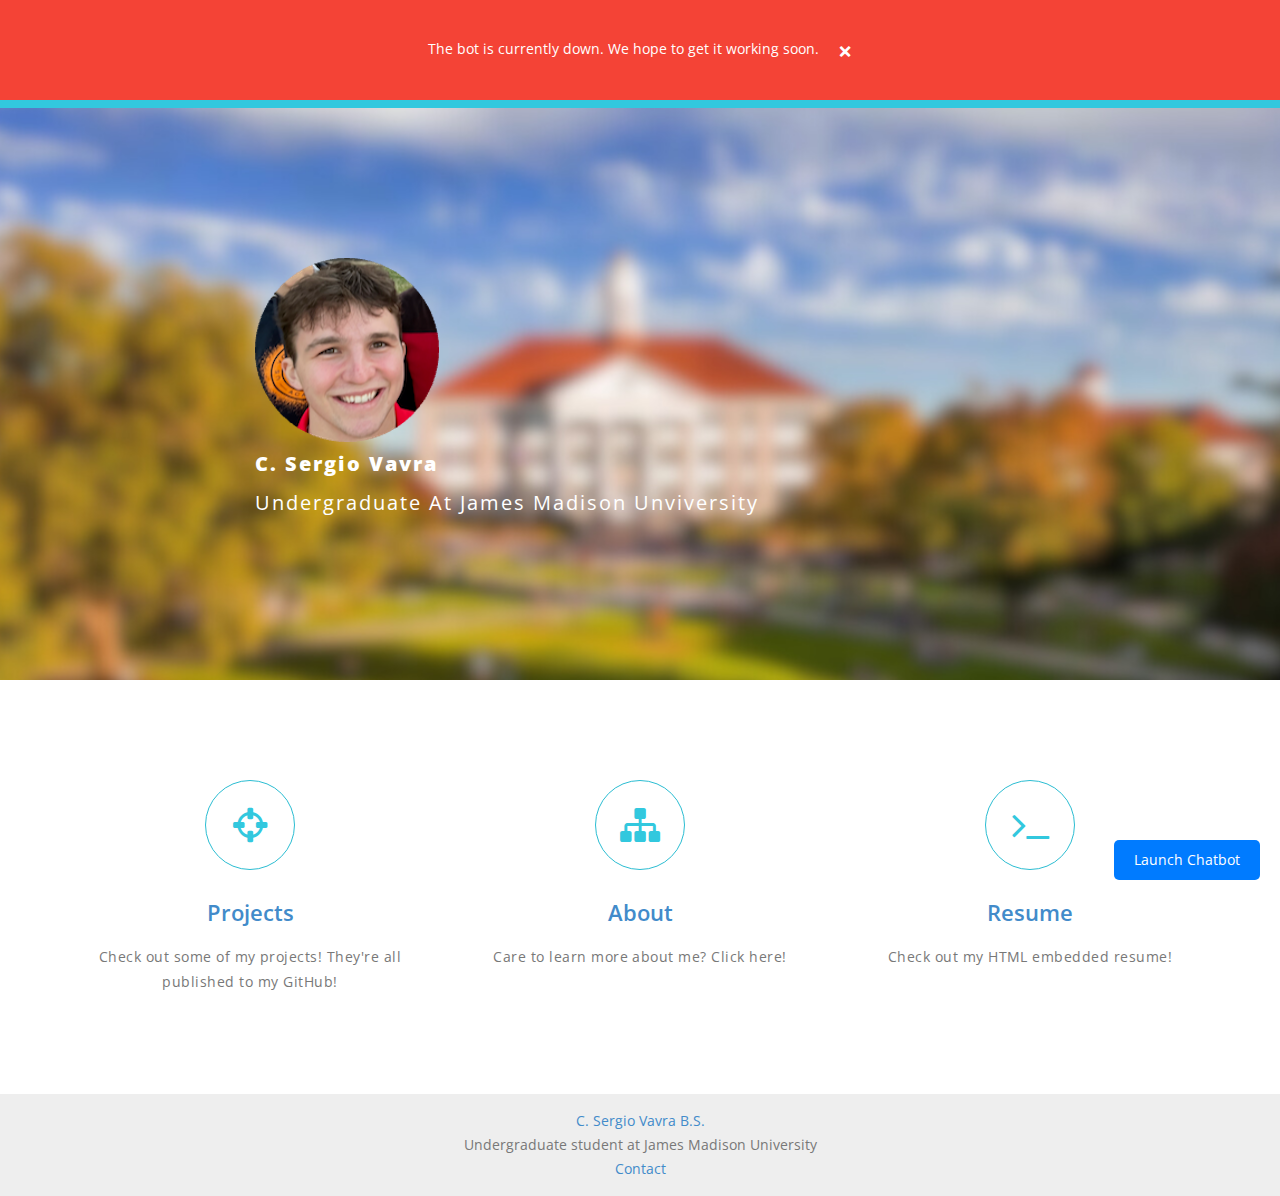
<file: website/index.html>
<!DOCTYPE html>
<html lang="en">

<head>
	<meta charset="utf-8">
	<title>Sergio Vavra Personal Website</title>
	<!-- Description, Keywords and Author -->
	<meta name="description" content="Your description">
	<meta name="keywords" content="Your,Keywords">
	<meta name="author" content="ResponsiveWebInc">

	<meta name="viewport" content="width=device-width, initial-scale=1.0">

	<!-- Styles -->
	<!-- Bootstrap CSS -->
	<link href="css/bootstrap.min.css" rel="stylesheet">
	<!-- Font awesome CSS -->
	<link href="css/font-awesome.min.css" rel="stylesheet">
	<!-- Custom CSS -->
	<link href="css/style.css" rel="stylesheet">

	<!-- Favicon -->
	<link rel="shortcut icon" href="#">
</head>

<body>

	<!-- wrapper -->
	<div class="wrapper">
		<!-- banner -->
		<div class="banner">
			<div class="container">
				<!-- banner content -->
				<div class="banner-content">
					<!-- logo image -->
					<a href="#"><img class="img-responsive" src="img/headshot-modified.png" alt="new"></a>
					<!-- short paragraph -->
					<p class="banner-name">C. Sergio Vavra<br></p>
					<p>Undergraduate at James Madison Unviversity</p>
					<!-- button link -->
				</div>
			</div>
		</div>

		<!-- feature block -->
		<div class="feature">
			<div class="container">
				<div class="row">
					<div class="col-md-4 col-sm-4">
						<!-- feature item -->
						<div class="feature-item">
							<!-- icon -->
							<i class="fa fa-crosshairs"></i>
							<!-- heading -->
							<h4><a href="projects.html" target="_self">Projects</a></h4>
							<!-- paragraph -->
							<p>Check out some of my projects! They're all published to my GitHub!</p>
						</div>
					</div>
					<div class="col-md-4 col-sm-4">
						<!-- feature item -->
						<div class="feature-item">
							<!-- icon -->
							<i class="fa fa-sitemap"></i>
							<!-- heading -->
							<h4><a href="about.html" target="_self">About</a></h4>
							<!-- paragraph -->
							<p>Care to learn more about me? Click here!</p>
						</div>
					</div>
					<div class="col-md-4 col-sm-4">
						<!-- feature item -->
						<div class="feature-item">
							<!-- icon -->
							<i class="fa fa-terminal"></i>
							<!-- heading -->
							<h4><a href="resume.html" target="_blank">Resume</a></h4>
							<!-- paragraph -->
							<p>Check out my HTML embedded resume!</p>
						</div>
					</div>
				</div>
			</div>
		</div>
		<div id="chatbot-widget">
			<button id="launchButton" onclick="openChatBot()">Launch Chatbot</button>
			<div id="buttonContainer"></div>
		</div>
		<footer>
			<div class="wp-block-group is-layout-constrained wp-block-group-is-layout-constrained">
				<div class="wp-block-group alignfull is-layout-constrained wp-block-group-is-layout-constrained">
					<div
						class="wp-block-group alignwide is-content-justification-space-between is-layout-flex wp-container-core-group-is-layout-7 wp-block-group-is-layout-flex">
						<p class="wp-block-site-title"><a href="index.html" target="_self" rel="home">C.
								Sergio Vavra B.S.</a></p>


						<p class="has-text-align-right">Undergraduate student at James Madison University</p>
						<p><a href="contact.html">Contact</a></p>
					</div>
				</div>
			</div>
		</footer>

	</div>
	<script>
		// Function to close the banner
		function closeBanner() {
			var banner = document.getElementById("notification-banner");
			if (banner) {
				banner.style.display = "none";
			}
		}

		// Function to create the banner
		function createBanner() {
			var banner = document.createElement("div");
			banner.id = "notification-banner";
			banner.className = "notification-banner";
			banner.innerHTML = `
			<p>The bot is currently down. We hope to get it working soon. <span class="close-btn" onclick="closeBanner()">&times;</span></p>
		  `;
			document.body.prepend(banner);
		}

		// Add the banner on page load
		window.onload = createBanner;
	</script>

	<script>
		function openChatBot() {
			const launchButton = document.getElementById('launchButton');
			launchButton.disabled = true;

			var banner = document.createElement("div");
			banner.id = "notification-banner";
			banner.className = "notification-banner";
			banner.innerHTML = `
			<p>Launching server... Please wait a second for the server to start up. <span class="close-btn" onclick="closeBanner()">&times;</span></p>
		  `;
			document.body.prepend(banner);
			fetch('https://8inir8429h.execute-api.us-west-2.amazonaws.com/testing/start-bot', {
				method: 'POST'
			})
				.then(response => {
					if (!response.ok) {
						throw new Error(`HTTP error! status: ${response.status}`);
					}
					return response.json();
				})
				.then(data => {
					console.log('API Response:', data);  // Log the entire response
					setTimeout(() => {
						createOpenChatBotButton();
					}, 60000);
					launchButton.style.display = "none";
				})
				.catch(error => console.error('Error:', error));

			function createOpenChatBotButton() {
				const buttonContainer = document.getElementById('buttonContainer');

				// Create a new button
				const openButton = document.createElement('button');
				openButton.textContent = 'Open Chatbot';
				openButton.onclick = openChatBotNewFunctionality;

				// Append the new button to the container
				buttonContainer.appendChild(openButton);
			}

			function openChatBotNewFunctionality() {
				fetch('https://8inir8429h.execute-api.us-west-2.amazonaws.com/testing/open-bot', {
					method: 'POST'
				})
					.then(response => response.json())
					.then(data => {
						console.log('API Response:', data);  // Log the entire response

						// Parse the body content
						const parsedBody = JSON.parse(data.body);

						// Use the botUrl and taskArn from the parsed body
						console.log('Parsed botUrl:', parsedBody.botUrl);
						console.log('Parsed taskArn:', parsedBody.taskArn);

						// Open the chatbot in a new tab after launch
						window.open(parsedBody.botUrl, '_blank');
					})
					.catch(error => console.error('Error:', error));
			}



			// 	const taskArn = localStorage.getItem('taskArn');
			// 	if (taskArn) {
			// 		fetch('https://8inir8429h.execute-api.us-west-2.amazonaws.com/testing/stop-bot', {
			// 			method: 'POST',
			// 			headers: {
			// 				'Content-Type': 'application/json'
			// 			},
			// 			body: JSON.stringify({ taskArn: taskArn })
			// 		})
			// 			.then(response => response.json())
			// 			.then(data => {
			// 				console.log('Bot stopped:', data);
			// 			})
			// 			.catch(error => console.error('Error:', error));
			// 	} else {
			// 		console.error('No taskArn found in local storage.');
			// 	}
		}
	</script>
</body>


</html>
</file>
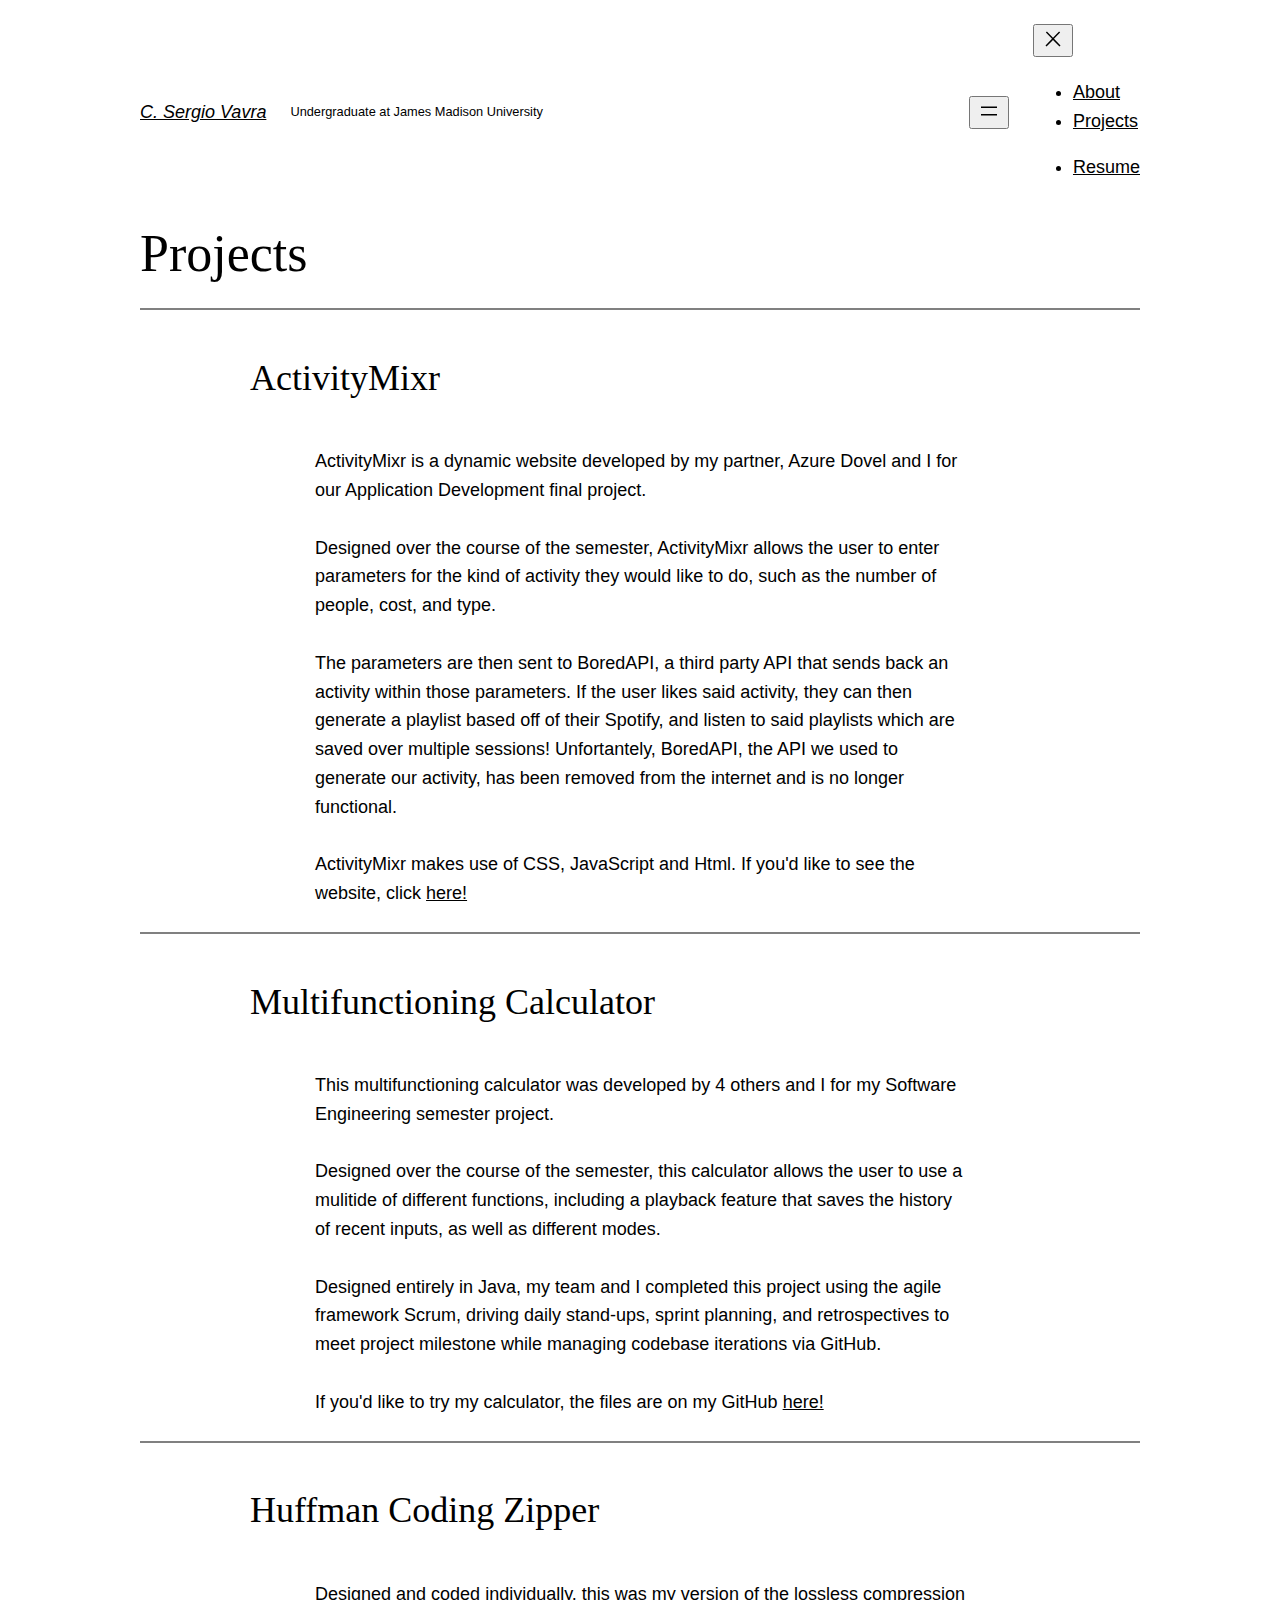
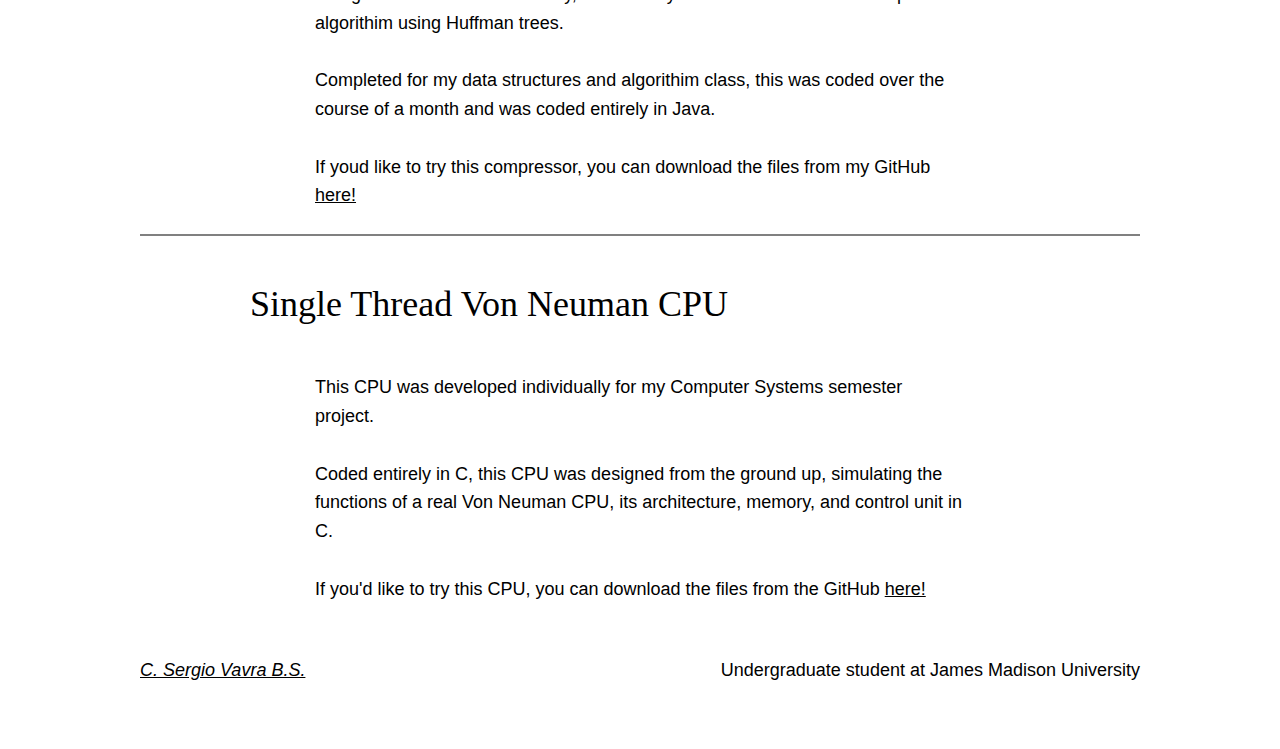
<file: projects.html>
<!DOCTYPE html>
<html lang="en-US">

<head>
    <meta charset="UTF-8" />
    <meta name="viewport" content="width=device-width, initial-scale=1" />
    <meta name='robots' content='max-image-preview:large' />
    <title>Projects &#8211; C. Sergio Vavra B.S.</title>
    <link rel="alternate" type="application/rss+xml" title="Isaac Wang, Ph.D. &raquo; Feed"
        href="https://www.isaacdwang.com/feed/" />
    <link rel="alternate" type="application/rss+xml" title="Isaac Wang, Ph.D. &raquo; Comments Feed"
        href="https://www.isaacdwang.com/comments/feed/" />
    <script>
        window._wpemojiSettings = { "baseUrl": "https:\/\/s.w.org\/images\/core\/emoji\/15.0.3\/72x72\/", "ext": ".png", "svgUrl": "https:\/\/s.w.org\/images\/core\/emoji\/15.0.3\/svg\/", "svgExt": ".svg", "source": { "concatemoji": "https:\/\/www.isaacdwang.com\/wp-includes\/js\/wp-emoji-release.min.js?ver=6.5.5" } };
        /*! This file is auto-generated */
        !function (i, n) { var o, s, e; function c(e) { try { var t = { supportTests: e, timestamp: (new Date).valueOf() }; sessionStorage.setItem(o, JSON.stringify(t)) } catch (e) { } } function p(e, t, n) { e.clearRect(0, 0, e.canvas.width, e.canvas.height), e.fillText(t, 0, 0); var t = new Uint32Array(e.getImageData(0, 0, e.canvas.width, e.canvas.height).data), r = (e.clearRect(0, 0, e.canvas.width, e.canvas.height), e.fillText(n, 0, 0), new Uint32Array(e.getImageData(0, 0, e.canvas.width, e.canvas.height).data)); return t.every(function (e, t) { return e === r[t] }) } function u(e, t, n) { switch (t) { case "flag": return n(e, "\ud83c\udff3\ufe0f\u200d\u26a7\ufe0f", "\ud83c\udff3\ufe0f\u200b\u26a7\ufe0f") ? !1 : !n(e, "\ud83c\uddfa\ud83c\uddf3", "\ud83c\uddfa\u200b\ud83c\uddf3") && !n(e, "\ud83c\udff4\udb40\udc67\udb40\udc62\udb40\udc65\udb40\udc6e\udb40\udc67\udb40\udc7f", "\ud83c\udff4\u200b\udb40\udc67\u200b\udb40\udc62\u200b\udb40\udc65\u200b\udb40\udc6e\u200b\udb40\udc67\u200b\udb40\udc7f"); case "emoji": return !n(e, "\ud83d\udc26\u200d\u2b1b", "\ud83d\udc26\u200b\u2b1b") }return !1 } function f(e, t, n) { var r = "undefined" != typeof WorkerGlobalScope && self instanceof WorkerGlobalScope ? new OffscreenCanvas(300, 150) : i.createElement("canvas"), a = r.getContext("2d", { willReadFrequently: !0 }), o = (a.textBaseline = "top", a.font = "600 32px Arial", {}); return e.forEach(function (e) { o[e] = t(a, e, n) }), o } function t(e) { var t = i.createElement("script"); t.src = e, t.defer = !0, i.head.appendChild(t) } "undefined" != typeof Promise && (o = "wpEmojiSettingsSupports", s = ["flag", "emoji"], n.supports = { everything: !0, everythingExceptFlag: !0 }, e = new Promise(function (e) { i.addEventListener("DOMContentLoaded", e, { once: !0 }) }), new Promise(function (t) { var n = function () { try { var e = JSON.parse(sessionStorage.getItem(o)); if ("object" == typeof e && "number" == typeof e.timestamp && (new Date).valueOf() < e.timestamp + 604800 && "object" == typeof e.supportTests) return e.supportTests } catch (e) { } return null }(); if (!n) { if ("undefined" != typeof Worker && "undefined" != typeof OffscreenCanvas && "undefined" != typeof URL && URL.createObjectURL && "undefined" != typeof Blob) try { var e = "postMessage(" + f.toString() + "(" + [JSON.stringify(s), u.toString(), p.toString()].join(",") + "));", r = new Blob([e], { type: "text/javascript" }), a = new Worker(URL.createObjectURL(r), { name: "wpTestEmojiSupports" }); return void (a.onmessage = function (e) { c(n = e.data), a.terminate(), t(n) }) } catch (e) { } c(n = f(s, u, p)) } t(n) }).then(function (e) { for (var t in e) n.supports[t] = e[t], n.supports.everything = n.supports.everything && n.supports[t], "flag" !== t && (n.supports.everythingExceptFlag = n.supports.everythingExceptFlag && n.supports[t]); n.supports.everythingExceptFlag = n.supports.everythingExceptFlag && !n.supports.flag, n.DOMReady = !1, n.readyCallback = function () { n.DOMReady = !0 } }).then(function () { return e }).then(function () { var e; n.supports.everything || (n.readyCallback(), (e = n.source || {}).concatemoji ? t(e.concatemoji) : e.wpemoji && e.twemoji && (t(e.twemoji), t(e.wpemoji))) })) }((window, document), window._wpemojiSettings);
    </script>
    <style id='wp-block-site-logo-inline-css'>
        .title {
            padding-left: 250px;
        }

        .wp-block-site-logo {
            box-sizing: border-box;
            line-height: 0
        }

        .wp-block-site-logo a {
            display: inline-block;
            line-height: 0
        }

        .wp-block-site-logo.is-default-size img {
            height: auto;
            width: 120px
        }

        .wp-block-site-logo img {
            height: auto;
            max-width: 100%
        }

        .wp-block-site-logo a,
        .wp-block-site-logo img {
            border-radius: inherit
        }

        .wp-block-site-logo.aligncenter {
            margin-left: auto;
            margin-right: auto;
            text-align: center
        }

        .wp-block-site-logo.is-style-rounded {
            border-radius: 9999px
        }
    </style>
    <style id='wp-block-site-title-inline-css'>
        .wp-block-site-title a {
            color: inherit
        }
    </style>
    <style id='wp-block-paragraph-inline-css'>
        .is-small-text {
            font-size: .875em
        }

        .is-regular-text {
            font-size: 1em
        }

        .is-large-text {
            font-size: 2.25em
        }

        .is-larger-text {
            font-size: 3em
        }

        .has-drop-cap:not(:focus):first-letter {
            float: left;
            font-size: 8.4em;
            font-style: normal;
            font-weight: 100;
            line-height: .68;
            margin: .05em .1em 0 0;
            text-transform: uppercase
        }

        body.rtl .has-drop-cap:not(:focus):first-letter {
            float: none;
            margin-left: .1em
        }

        p.has-drop-cap.has-background {
            overflow: hidden
        }

        p.has-background {
            padding: 1.25em 2.375em
        }

        :where(p.has-text-color:not(.has-link-color)) a {
            color: inherit
        }

        p.has-text-align-left[style*="writing-mode:vertical-lr"],
        p.has-text-align-right[style*="writing-mode:vertical-rl"] {
            rotate: 180deg
        }
    </style>
    <style id='wp-block-group-inline-css'>
        .wp-block-group {
            box-sizing: border-box
        }
    </style>
    <style id='wp-block-group-theme-inline-css'>
        :where(.wp-block-group.has-background) {
            padding: 1.25em 2.375em
        }
    </style>
    <style id='wp-block-navigation-link-inline-css'>
        .wp-block-navigation .wp-block-navigation-item__label {
            overflow-wrap: break-word
        }

        .wp-block-navigation .wp-block-navigation-item__description {
            display: none
        }

        .link-ui-tools {
            border-top: 1px solid #f0f0f0;
            padding: 8px
        }

        .link-ui-block-inserter {
            padding-top: 8px
        }

        .link-ui-block-inserter__back {
            margin-left: 8px;
            text-transform: uppercase
        }

        .components-popover-pointer-events-trap {
            background-color: initial;
            cursor: pointer;
            inset: 0;
            position: fixed;
            z-index: 1000000
        }
    </style>
    <link rel='stylesheet' id='wp-block-navigation-css'
        href='https://www.isaacdwang.com/wp-includes/blocks/navigation/style.min.css?ver=6.5.5' media='all' />
    <style id='wp-block-template-part-theme-inline-css'>
        .wp-block-template-part.has-background {
            margin-bottom: 0;
            margin-top: 0;
            padding: 1.25em 2.375em
        }
    </style>
    <style id='wp-block-post-title-inline-css'>
        .wp-block-post-title {
            box-sizing: border-box;
            word-break: break-word
        }

        .wp-block-post-title a {
            display: inline-block
        }
    </style>
    <style id='wp-block-post-featured-image-inline-css'>
        .wp-block-post-featured-image {
            margin-left: 0;
            margin-right: 0
        }

        .wp-block-post-featured-image a {
            display: block;
            height: 100%
        }

        .wp-block-post-featured-image img {
            box-sizing: border-box;
            height: auto;
            max-width: 100%;
            vertical-align: bottom;
            width: 100%
        }

        .wp-block-post-featured-image.alignfull img,
        .wp-block-post-featured-image.alignwide img {
            width: 100%
        }

        .wp-block-post-featured-image .wp-block-post-featured-image__overlay.has-background-dim {
            background-color: #000;
            inset: 0;
            position: absolute
        }

        .wp-block-post-featured-image {
            position: relative
        }

        .wp-block-post-featured-image .wp-block-post-featured-image__overlay.has-background-gradient {
            background-color: initial
        }

        .wp-block-post-featured-image .wp-block-post-featured-image__overlay.has-background-dim-0 {
            opacity: 0
        }

        .wp-block-post-featured-image .wp-block-post-featured-image__overlay.has-background-dim-10 {
            opacity: .1
        }

        .wp-block-post-featured-image .wp-block-post-featured-image__overlay.has-background-dim-20 {
            opacity: .2
        }

        .wp-block-post-featured-image .wp-block-post-featured-image__overlay.has-background-dim-30 {
            opacity: .3
        }

        .wp-block-post-featured-image .wp-block-post-featured-image__overlay.has-background-dim-40 {
            opacity: .4
        }

        .wp-block-post-featured-image .wp-block-post-featured-image__overlay.has-background-dim-50 {
            opacity: .5
        }

        .wp-block-post-featured-image .wp-block-post-featured-image__overlay.has-background-dim-60 {
            opacity: .6
        }

        .wp-block-post-featured-image .wp-block-post-featured-image__overlay.has-background-dim-70 {
            opacity: .7
        }

        .wp-block-post-featured-image .wp-block-post-featured-image__overlay.has-background-dim-80 {
            opacity: .8
        }

        .wp-block-post-featured-image .wp-block-post-featured-image__overlay.has-background-dim-90 {
            opacity: .9
        }

        .wp-block-post-featured-image .wp-block-post-featured-image__overlay.has-background-dim-100 {
            opacity: 1
        }

        .wp-block-post-featured-image:where(.alignleft, .alignright) {
            width: 100%
        }
    </style>
    <style id='wp-block-separator-inline-css'>
        @charset "UTF-8";

        .wp-block-separator {
            border: none;
            border-top: 2px solid
        }

        .wp-block-separator.is-style-dots {
            background: none !important;
            border: none;
            height: auto;
            line-height: 1;
            text-align: center
        }

        .wp-block-separator.is-style-dots:before {
            color: currentColor;
            content: "···";
            font-family: serif;
            font-size: 1.5em;
            letter-spacing: 2em;
            padding-left: 2em
        }
    </style>
    <style id='wp-block-separator-theme-inline-css'>
        .wp-block-separator.has-css-opacity {
            opacity: .4
        }

        .wp-block-separator {
            border: none;
            border-bottom: 2px solid;
            margin-left: auto;
            margin-right: auto
        }

        .wp-block-separator.has-alpha-channel-opacity {
            opacity: 1
        }

        .wp-block-separator:not(.is-style-wide):not(.is-style-dots) {
            width: 100px
        }

        .wp-block-separator.has-background:not(.is-style-dots) {
            border-bottom: none;
            height: 1px
        }

        .wp-block-separator.has-background:not(.is-style-wide):not(.is-style-dots) {
            height: 2px
        }
    </style>
    <style id='wp-block-spacer-inline-css'>
        .wp-block-spacer {
            clear: both
        }
    </style>
    <style id='wp-block-buttons-inline-css'>
        .wp-block-buttons.is-vertical {
            flex-direction: column
        }

        .wp-block-buttons.is-vertical>.wp-block-button:last-child {
            margin-bottom: 0
        }

        .wp-block-buttons>.wp-block-button {
            display: inline-block;
            margin: 0
        }

        .wp-block-buttons.is-content-justification-left {
            justify-content: flex-start
        }

        .wp-block-buttons.is-content-justification-left.is-vertical {
            align-items: flex-start
        }

        .wp-block-buttons.is-content-justification-center {
            justify-content: center
        }

        .wp-block-buttons.is-content-justification-center.is-vertical {
            align-items: center
        }

        .wp-block-buttons.is-content-justification-right {
            justify-content: flex-end
        }

        .wp-block-buttons.is-content-justification-right.is-vertical {
            align-items: flex-end
        }

        .wp-block-buttons.is-content-justification-space-between {
            justify-content: space-between
        }

        .wp-block-buttons.aligncenter {
            text-align: center
        }

        .wp-block-buttons:not(.is-content-justification-space-between, .is-content-justification-right, .is-content-justification-left, .is-content-justification-center) .wp-block-button.aligncenter {
            margin-left: auto;
            margin-right: auto;
            width: 100%
        }

        .wp-block-buttons[style*=text-decoration] .wp-block-button,
        .wp-block-buttons[style*=text-decoration] .wp-block-button__link {
            text-decoration: inherit
        }

        .wp-block-buttons.has-custom-font-size .wp-block-button__link {
            font-size: inherit
        }

        .wp-block-button.aligncenter {
            text-align: center
        }
    </style>
    <style id='wp-block-button-inline-css'>
        .wp-block-button__link {
            box-sizing: border-box;
            cursor: pointer;
            display: inline-block;
            text-align: center;
            word-break: break-word
        }

        .wp-block-button__link.aligncenter {
            text-align: center
        }

        .wp-block-button__link.alignright {
            text-align: right
        }

        :where(.wp-block-button__link) {
            border-radius: 9999px;
            box-shadow: none;
            padding: calc(.667em + 2px) calc(1.333em + 2px);
            text-decoration: none
        }

        .wp-block-button[style*=text-decoration] .wp-block-button__link {
            text-decoration: inherit
        }

        .wp-block-buttons>.wp-block-button.has-custom-width {
            max-width: none
        }

        .wp-block-buttons>.wp-block-button.has-custom-width .wp-block-button__link {
            width: 100%
        }

        .wp-block-buttons>.wp-block-button.has-custom-font-size .wp-block-button__link {
            font-size: inherit
        }

        .wp-block-buttons>.wp-block-button.wp-block-button__width-25 {
            width: calc(25% - var(--wp--style--block-gap, .5em)*.75)
        }

        .wp-block-buttons>.wp-block-button.wp-block-button__width-50 {
            width: calc(50% - var(--wp--style--block-gap, .5em)*.5)
        }

        .wp-block-buttons>.wp-block-button.wp-block-button__width-75 {
            width: calc(75% - var(--wp--style--block-gap, .5em)*.25)
        }

        .wp-block-buttons>.wp-block-button.wp-block-button__width-100 {
            flex-basis: 100%;
            width: 100%
        }

        .wp-block-buttons.is-vertical>.wp-block-button.wp-block-button__width-25 {
            width: 25%
        }

        .wp-block-buttons.is-vertical>.wp-block-button.wp-block-button__width-50 {
            width: 50%
        }

        .wp-block-buttons.is-vertical>.wp-block-button.wp-block-button__width-75 {
            width: 75%
        }

        .wp-block-button.is-style-squared,
        .wp-block-button__link.wp-block-button.is-style-squared {
            border-radius: 0
        }

        .wp-block-button.no-border-radius,
        .wp-block-button__link.no-border-radius {
            border-radius: 0 !important
        }

        .wp-block-button .wp-block-button__link:where(.is-style-outline),
        .wp-block-button:where(.is-style-outline)>.wp-block-button__link {
            border: 2px solid;
            padding: .667em 1.333em
        }

        .wp-block-button .wp-block-button__link:where(.is-style-outline):not(.has-text-color),
        .wp-block-button:where(.is-style-outline)>.wp-block-button__link:not(.has-text-color) {
            color: currentColor
        }

        .wp-block-button .wp-block-button__link:where(.is-style-outline):not(.has-background),
        .wp-block-button:where(.is-style-outline)>.wp-block-button__link:not(.has-background) {
            background-color: initial;
            background-image: none
        }

        .wp-block-button .wp-block-button__link:where(.has-border-color) {
            border-width: initial
        }

        .wp-block-button .wp-block-button__link:where([style*=border-top-color]) {
            border-top-width: medium
        }

        .wp-block-button .wp-block-button__link:where([style*=border-right-color]) {
            border-right-width: medium
        }

        .wp-block-button .wp-block-button__link:where([style*=border-bottom-color]) {
            border-bottom-width: medium
        }

        .wp-block-button .wp-block-button__link:where([style*=border-left-color]) {
            border-left-width: medium
        }

        .wp-block-button .wp-block-button__link:where([style*=border-style]) {
            border-width: initial
        }

        .wp-block-button .wp-block-button__link:where([style*=border-top-style]) {
            border-top-width: medium
        }

        .wp-block-button .wp-block-button__link:where([style*=border-right-style]) {
            border-right-width: medium
        }

        .wp-block-button .wp-block-button__link:where([style*=border-bottom-style]) {
            border-bottom-width: medium
        }

        .wp-block-button .wp-block-button__link:where([style*=border-left-style]) {
            border-left-width: medium
        }
    </style>
    <style id='wp-emoji-styles-inline-css'>
        img.wp-smiley,
        img.emoji {
            display: inline !important;
            border: none !important;
            box-shadow: none !important;
            height: 1em !important;
            width: 1em !important;
            margin: 0 0.07em !important;
            vertical-align: -0.1em !important;
            background: none !important;
            padding: 0 !important;
        }
    </style>
    <style id='wp-block-library-inline-css'>
        :root {
            --wp-admin-theme-color: #007cba;
            --wp-admin-theme-color--rgb: 0, 124, 186;
            --wp-admin-theme-color-darker-10: #006ba1;
            --wp-admin-theme-color-darker-10--rgb: 0, 107, 161;
            --wp-admin-theme-color-darker-20: #005a87;
            --wp-admin-theme-color-darker-20--rgb: 0, 90, 135;
            --wp-admin-border-width-focus: 2px;
            --wp-block-synced-color: #7a00df;
            --wp-block-synced-color--rgb: 122, 0, 223;
            --wp-bound-block-color: #9747ff
        }

        @media (min-resolution:192dpi) {
            :root {
                --wp-admin-border-width-focus: 1.5px
            }
        }

        .wp-element-button {
            cursor: pointer
        }

        :root {
            --wp--preset--font-size--normal: 16px;
            --wp--preset--font-size--huge: 42px
        }

        :root .has-very-light-gray-background-color {
            background-color: #eee
        }

        :root .has-very-dark-gray-background-color {
            background-color: #313131
        }

        :root .has-very-light-gray-color {
            color: #eee
        }

        :root .has-very-dark-gray-color {
            color: #313131
        }

        :root .has-vivid-green-cyan-to-vivid-cyan-blue-gradient-background {
            background: linear-gradient(135deg, #00d084, #0693e3)
        }

        :root .has-purple-crush-gradient-background {
            background: linear-gradient(135deg, #34e2e4, #4721fb 50%, #ab1dfe)
        }

        :root .has-hazy-dawn-gradient-background {
            background: linear-gradient(135deg, #faaca8, #dad0ec)
        }

        :root .has-subdued-olive-gradient-background {
            background: linear-gradient(135deg, #fafae1, #67a671)
        }

        :root .has-atomic-cream-gradient-background {
            background: linear-gradient(135deg, #fdd79a, #004a59)
        }

        :root .has-nightshade-gradient-background {
            background: linear-gradient(135deg, #330968, #31cdcf)
        }

        :root .has-midnight-gradient-background {
            background: linear-gradient(135deg, #020381, #2874fc)
        }

        .has-regular-font-size {
            font-size: 1em
        }

        .has-larger-font-size {
            font-size: 2.625em
        }

        .has-normal-font-size {
            font-size: var(--wp--preset--font-size--normal)
        }

        .has-huge-font-size {
            font-size: var(--wp--preset--font-size--huge)
        }

        .has-text-align-center {
            text-align: center
        }

        .has-text-align-left {
            text-align: left
        }

        .has-text-align-right {
            text-align: right
        }

        #end-resizable-editor-section {
            display: none
        }

        .aligncenter {
            clear: both
        }

        .items-justified-left {
            justify-content: flex-start
        }

        .items-justified-center {
            justify-content: center
        }

        .items-justified-right {
            justify-content: flex-end
        }

        .items-justified-space-between {
            justify-content: space-between
        }

        .screen-reader-text {
            border: 0;
            clip: rect(1px, 1px, 1px, 1px);
            -webkit-clip-path: inset(50%);
            clip-path: inset(50%);
            height: 1px;
            margin: -1px;
            overflow: hidden;
            padding: 0;
            position: absolute;
            width: 1px;
            word-wrap: normal !important
        }

        .screen-reader-text:focus {
            background-color: #ddd;
            clip: auto !important;
            -webkit-clip-path: none;
            clip-path: none;
            color: #444;
            display: block;
            font-size: 1em;
            height: auto;
            left: 5px;
            line-height: normal;
            padding: 15px 23px 14px;
            text-decoration: none;
            top: 5px;
            width: auto;
            z-index: 100000
        }

        html :where(.has-border-color) {
            border-style: solid
        }

        html :where([style*=border-top-color]) {
            border-top-style: solid
        }

        html :where([style*=border-right-color]) {
            border-right-style: solid
        }

        html :where([style*=border-bottom-color]) {
            border-bottom-style: solid
        }

        html :where([style*=border-left-color]) {
            border-left-style: solid
        }

        html :where([style*=border-width]) {
            border-style: solid
        }

        html :where([style*=border-top-width]) {
            border-top-style: solid
        }

        html :where([style*=border-right-width]) {
            border-right-style: solid
        }

        html :where([style*=border-bottom-width]) {
            border-bottom-style: solid
        }

        html :where([style*=border-left-width]) {
            border-left-style: solid
        }

        html :where(img[class*=wp-image-]) {
            height: auto;
            max-width: 100%
        }

        :where(figure) {
            margin: 0 0 1em
        }

        html :where(.is-position-sticky) {
            --wp-admin--admin-bar--position-offset: var(--wp-admin--admin-bar--height, 0px)
        }

        @media screen and (max-width:600px) {
            html :where(.is-position-sticky) {
                --wp-admin--admin-bar--position-offset: 0px
            }
        }
    </style>
    <style id='global-styles-inline-css'>
        body {
            --wp--preset--color--black: #000000;
            --wp--preset--color--cyan-bluish-gray: #abb8c3;
            --wp--preset--color--white: #ffffff;
            --wp--preset--color--pale-pink: #f78da7;
            --wp--preset--color--vivid-red: #cf2e2e;
            --wp--preset--color--luminous-vivid-orange: #ff6900;
            --wp--preset--color--luminous-vivid-amber: #fcb900;
            --wp--preset--color--light-green-cyan: #7bdcb5;
            --wp--preset--color--vivid-green-cyan: #00d084;
            --wp--preset--color--pale-cyan-blue: #8ed1fc;
            --wp--preset--color--vivid-cyan-blue: #0693e3;
            --wp--preset--color--vivid-purple: #9b51e0;
            --wp--preset--color--foreground: #000000;
            --wp--preset--color--background: #ffffff;
            --wp--preset--color--primary: #1a4548;
            --wp--preset--color--secondary: #ffe2c7;
            --wp--preset--color--tertiary: #F6F6F6;
            --wp--preset--gradient--vivid-cyan-blue-to-vivid-purple: linear-gradient(135deg, rgba(6, 147, 227, 1) 0%, rgb(155, 81, 224) 100%);
            --wp--preset--gradient--light-green-cyan-to-vivid-green-cyan: linear-gradient(135deg, rgb(122, 220, 180) 0%, rgb(0, 208, 130) 100%);
            --wp--preset--gradient--luminous-vivid-amber-to-luminous-vivid-orange: linear-gradient(135deg, rgba(252, 185, 0, 1) 0%, rgba(255, 105, 0, 1) 100%);
            --wp--preset--gradient--luminous-vivid-orange-to-vivid-red: linear-gradient(135deg, rgba(255, 105, 0, 1) 0%, rgb(207, 46, 46) 100%);
            --wp--preset--gradient--very-light-gray-to-cyan-bluish-gray: linear-gradient(135deg, rgb(238, 238, 238) 0%, rgb(169, 184, 195) 100%);
            --wp--preset--gradient--cool-to-warm-spectrum: linear-gradient(135deg, rgb(74, 234, 220) 0%, rgb(151, 120, 209) 20%, rgb(207, 42, 186) 40%, rgb(238, 44, 130) 60%, rgb(251, 105, 98) 80%, rgb(254, 248, 76) 100%);
            --wp--preset--gradient--blush-light-purple: linear-gradient(135deg, rgb(255, 206, 236) 0%, rgb(152, 150, 240) 100%);
            --wp--preset--gradient--blush-bordeaux: linear-gradient(135deg, rgb(254, 205, 165) 0%, rgb(254, 45, 45) 50%, rgb(107, 0, 62) 100%);
            --wp--preset--gradient--luminous-dusk: linear-gradient(135deg, rgb(255, 203, 112) 0%, rgb(199, 81, 192) 50%, rgb(65, 88, 208) 100%);
            --wp--preset--gradient--pale-ocean: linear-gradient(135deg, rgb(255, 245, 203) 0%, rgb(182, 227, 212) 50%, rgb(51, 167, 181) 100%);
            --wp--preset--gradient--electric-grass: linear-gradient(135deg, rgb(202, 248, 128) 0%, rgb(113, 206, 126) 100%);
            --wp--preset--gradient--midnight: linear-gradient(135deg, rgb(2, 3, 129) 0%, rgb(40, 116, 252) 100%);
            --wp--preset--gradient--vertical-secondary-to-tertiary: linear-gradient(to bottom, var(--wp--preset--color--secondary) 0%, var(--wp--preset--color--tertiary) 100%);
            --wp--preset--gradient--vertical-secondary-to-background: linear-gradient(to bottom, var(--wp--preset--color--secondary) 0%, var(--wp--preset--color--background) 100%);
            --wp--preset--gradient--vertical-tertiary-to-background: linear-gradient(to bottom, var(--wp--preset--color--tertiary) 0%, var(--wp--preset--color--background) 100%);
            --wp--preset--gradient--diagonal-primary-to-foreground: linear-gradient(to bottom right, var(--wp--preset--color--primary) 0%, var(--wp--preset--color--foreground) 100%);
            --wp--preset--gradient--diagonal-secondary-to-background: linear-gradient(to bottom right, var(--wp--preset--color--secondary) 50%, var(--wp--preset--color--background) 50%);
            --wp--preset--gradient--diagonal-background-to-secondary: linear-gradient(to bottom right, var(--wp--preset--color--background) 50%, var(--wp--preset--color--secondary) 50%);
            --wp--preset--gradient--diagonal-tertiary-to-background: linear-gradient(to bottom right, var(--wp--preset--color--tertiary) 50%, var(--wp--preset--color--background) 50%);
            --wp--preset--gradient--diagonal-background-to-tertiary: linear-gradient(to bottom right, var(--wp--preset--color--background) 50%, var(--wp--preset--color--tertiary) 50%);
            --wp--preset--font-size--small: 1rem;
            --wp--preset--font-size--medium: 1.125rem;
            --wp--preset--font-size--large: 1.75rem;
            --wp--preset--font-size--x-large: clamp(1.75rem, 3vw, 2.25rem);
            --wp--preset--font-family--system-font: -apple-system, BlinkMacSystemFont, "Segoe UI", Roboto, Oxygen-Sans, Ubuntu, Cantarell, "Helvetica Neue", sans-serif;
            --wp--preset--font-family--source-serif-pro: "Source Serif Pro", serif;
            --wp--preset--spacing--20: 0.44rem;
            --wp--preset--spacing--30: 0.67rem;
            --wp--preset--spacing--40: 1rem;
            --wp--preset--spacing--50: 1.5rem;
            --wp--preset--spacing--60: 2.25rem;
            --wp--preset--spacing--70: 3.38rem;
            --wp--preset--spacing--80: 5.06rem;
            --wp--preset--shadow--natural: 6px 6px 9px rgba(0, 0, 0, 0.2);
            --wp--preset--shadow--deep: 12px 12px 50px rgba(0, 0, 0, 0.4);
            --wp--preset--shadow--sharp: 6px 6px 0px rgba(0, 0, 0, 0.2);
            --wp--preset--shadow--outlined: 6px 6px 0px -3px rgba(255, 255, 255, 1), 6px 6px rgba(0, 0, 0, 1);
            --wp--preset--shadow--crisp: 6px 6px 0px rgba(0, 0, 0, 1);
            --wp--custom--spacing--small: max(1.25rem, 5vw);
            --wp--custom--spacing--medium: clamp(2rem, 8vw, calc(4 * var(--wp--style--block-gap)));
            --wp--custom--spacing--large: clamp(4rem, 10vw, 8rem);
            --wp--custom--spacing--outer: var(--wp--custom--spacing--small, 1.25rem);
            --wp--custom--typography--font-size--huge: clamp(2.25rem, 4vw, 2.75rem);
            --wp--custom--typography--font-size--gigantic: clamp(2.75rem, 6vw, 3.25rem);
            --wp--custom--typography--font-size--colossal: clamp(3.25rem, 8vw, 6.25rem);
            --wp--custom--typography--line-height--tiny: 1.15;
            --wp--custom--typography--line-height--small: 1.2;
            --wp--custom--typography--line-height--medium: 1.4;
            --wp--custom--typography--line-height--normal: 1.6;
        }

        body {
            margin: 0;
            --wp--style--global--content-size: 650px;
            --wp--style--global--wide-size: 1000px;
        }

        .wp-site-blocks>.alignleft {
            float: left;
            margin-right: 2em;
        }

        .wp-site-blocks>.alignright {
            float: right;
            margin-left: 2em;
        }

        .wp-site-blocks>.aligncenter {
            justify-content: center;
            margin-left: auto;
            margin-right: auto;
        }

        :where(.wp-site-blocks)>* {
            margin-block-start: 1.5rem;
            margin-block-end: 0;
        }

        :where(.wp-site-blocks)> :first-child:first-child {
            margin-block-start: 0;
        }

        :where(.wp-site-blocks)> :last-child:last-child {
            margin-block-end: 0;
        }

        body {
            --wp--style--block-gap: 1.5rem;
        }

        :where(body .is-layout-flow)> :first-child:first-child {
            margin-block-start: 0;
        }

        :where(body .is-layout-flow)> :last-child:last-child {
            margin-block-end: 0;
        }

        :where(body .is-layout-flow)>* {
            margin-block-start: 1.5rem;
            margin-block-end: 0;
        }

        :where(body .is-layout-constrained)> :first-child:first-child {
            margin-block-start: 0;
        }

        :where(body .is-layout-constrained)> :last-child:last-child {
            margin-block-end: 0;
        }

        :where(body .is-layout-constrained)>* {
            margin-block-start: 1.5rem;
            margin-block-end: 0;
        }

        :where(body .is-layout-flex) {
            gap: 1.5rem;
        }

        :where(body .is-layout-grid) {
            gap: 1.5rem;
        }

        body .is-layout-flow>.alignleft {
            float: left;
            margin-inline-start: 0;
            margin-inline-end: 2em;
        }

        body .is-layout-flow>.alignright {
            float: right;
            margin-inline-start: 2em;
            margin-inline-end: 0;
        }

        body .is-layout-flow>.aligncenter {
            margin-left: auto !important;
            margin-right: auto !important;
        }

        body .is-layout-constrained>.alignleft {
            float: left;
            margin-inline-start: 0;
            margin-inline-end: 2em;
        }

        body .is-layout-constrained>.alignright {
            float: right;
            margin-inline-start: 2em;
            margin-inline-end: 0;
        }

        body .is-layout-constrained>.aligncenter {
            margin-left: auto !important;
            margin-right: auto !important;
        }

        body .is-layout-constrained> :where(:not(.alignleft):not(.alignright):not(.alignfull)) {
            max-width: var(--wp--style--global--content-size);
            margin-left: auto !important;
            margin-right: auto !important;
        }

        body .is-layout-constrained>.alignwide {
            max-width: var(--wp--style--global--wide-size);
        }

        body .is-layout-flex {
            display: flex;
        }

        body .is-layout-flex {
            flex-wrap: wrap;
            align-items: center;
        }

        body .is-layout-flex>* {
            margin: 0;
        }

        body .is-layout-grid {
            display: grid;
        }

        body .is-layout-grid>* {
            margin: 0;
        }

        body {
            background-color: var(--wp--preset--color--background);
            color: var(--wp--preset--color--foreground);
            font-family: var(--wp--preset--font-family--system-font);
            font-size: var(--wp--preset--font-size--medium);
            line-height: var(--wp--custom--typography--line-height--normal);
            padding-top: 0px;
            padding-right: 0px;
            padding-bottom: 0px;
            padding-left: 0px;
        }

        a:where(:not(.wp-element-button)) {
            color: var(--wp--preset--color--foreground);
            text-decoration: underline;
        }

        h1 {
            font-family: var(--wp--preset--font-family--source-serif-pro);
            font-size: var(--wp--custom--typography--font-size--colossal);
            font-weight: 300;
            line-height: var(--wp--custom--typography--line-height--tiny);
        }

        h2 {
            font-family: var(--wp--preset--font-family--source-serif-pro);
            font-size: var(--wp--custom--typography--font-size--gigantic);
            font-weight: 300;
            line-height: var(--wp--custom--typography--line-height--small);
        }

        h3 {
            font-family: var(--wp--preset--font-family--source-serif-pro);
            font-size: var(--wp--custom--typography--font-size--huge);
            font-weight: 300;
            line-height: var(--wp--custom--typography--line-height--tiny);
        }

        h4 {
            font-family: var(--wp--preset--font-family--source-serif-pro);
            font-size: var(--wp--preset--font-size--x-large);
            font-weight: 300;
            line-height: var(--wp--custom--typography--line-height--tiny);
        }

        h5 {
            font-family: var(--wp--preset--font-family--system-font);
            font-size: var(--wp--preset--font-size--medium);
            font-weight: 700;
            line-height: var(--wp--custom--typography--line-height--normal);
            text-transform: uppercase;
        }

        h6 {
            font-family: var(--wp--preset--font-family--system-font);
            font-size: var(--wp--preset--font-size--medium);
            font-weight: 400;
            line-height: var(--wp--custom--typography--line-height--normal);
            text-transform: uppercase;
        }

        .wp-element-button,
        .wp-block-button__link {
            background-color: #32373c;
            border-width: 0;
            color: #fff;
            font-family: inherit;
            font-size: inherit;
            line-height: inherit;
            padding: calc(0.667em + 2px) calc(1.333em + 2px);
            text-decoration: none;
        }

        .has-black-color {
            color: var(--wp--preset--color--black) !important;
        }

        .has-cyan-bluish-gray-color {
            color: var(--wp--preset--color--cyan-bluish-gray) !important;
        }

        .has-white-color {
            color: var(--wp--preset--color--white) !important;
        }

        .has-pale-pink-color {
            color: var(--wp--preset--color--pale-pink) !important;
        }

        .has-vivid-red-color {
            color: var(--wp--preset--color--vivid-red) !important;
        }

        .has-luminous-vivid-orange-color {
            color: var(--wp--preset--color--luminous-vivid-orange) !important;
        }

        .has-luminous-vivid-amber-color {
            color: var(--wp--preset--color--luminous-vivid-amber) !important;
        }

        .has-light-green-cyan-color {
            color: var(--wp--preset--color--light-green-cyan) !important;
        }

        .has-vivid-green-cyan-color {
            color: var(--wp--preset--color--vivid-green-cyan) !important;
        }

        .has-pale-cyan-blue-color {
            color: var(--wp--preset--color--pale-cyan-blue) !important;
        }

        .has-vivid-cyan-blue-color {
            color: var(--wp--preset--color--vivid-cyan-blue) !important;
        }

        .has-vivid-purple-color {
            color: var(--wp--preset--color--vivid-purple) !important;
        }

        .has-foreground-color {
            color: var(--wp--preset--color--foreground) !important;
        }

        .has-background-color {
            color: var(--wp--preset--color--background) !important;
        }

        .has-primary-color {
            color: var(--wp--preset--color--primary) !important;
        }

        .has-secondary-color {
            color: var(--wp--preset--color--secondary) !important;
        }

        .has-tertiary-color {
            color: var(--wp--preset--color--tertiary) !important;
        }

        .has-black-background-color {
            background-color: var(--wp--preset--color--black) !important;
        }

        .has-cyan-bluish-gray-background-color {
            background-color: var(--wp--preset--color--cyan-bluish-gray) !important;
        }

        .has-white-background-color {
            background-color: var(--wp--preset--color--white) !important;
        }

        .has-pale-pink-background-color {
            background-color: var(--wp--preset--color--pale-pink) !important;
        }

        .has-vivid-red-background-color {
            background-color: var(--wp--preset--color--vivid-red) !important;
        }

        .has-luminous-vivid-orange-background-color {
            background-color: var(--wp--preset--color--luminous-vivid-orange) !important;
        }

        .has-luminous-vivid-amber-background-color {
            background-color: var(--wp--preset--color--luminous-vivid-amber) !important;
        }

        .has-light-green-cyan-background-color {
            background-color: var(--wp--preset--color--light-green-cyan) !important;
        }

        .has-vivid-green-cyan-background-color {
            background-color: var(--wp--preset--color--vivid-green-cyan) !important;
        }

        .has-pale-cyan-blue-background-color {
            background-color: var(--wp--preset--color--pale-cyan-blue) !important;
        }

        .has-vivid-cyan-blue-background-color {
            background-color: var(--wp--preset--color--vivid-cyan-blue) !important;
        }

        .has-vivid-purple-background-color {
            background-color: var(--wp--preset--color--vivid-purple) !important;
        }

        .has-foreground-background-color {
            background-color: var(--wp--preset--color--foreground) !important;
        }

        .has-background-background-color {
            background-color: var(--wp--preset--color--background) !important;
        }

        .has-primary-background-color {
            background-color: var(--wp--preset--color--primary) !important;
        }

        .has-secondary-background-color {
            background-color: var(--wp--preset--color--secondary) !important;
        }

        .has-tertiary-background-color {
            background-color: var(--wp--preset--color--tertiary) !important;
        }

        .has-black-border-color {
            border-color: var(--wp--preset--color--black) !important;
        }

        .has-cyan-bluish-gray-border-color {
            border-color: var(--wp--preset--color--cyan-bluish-gray) !important;
        }

        .has-white-border-color {
            border-color: var(--wp--preset--color--white) !important;
        }

        .has-pale-pink-border-color {
            border-color: var(--wp--preset--color--pale-pink) !important;
        }

        .has-vivid-red-border-color {
            border-color: var(--wp--preset--color--vivid-red) !important;
        }

        .has-luminous-vivid-orange-border-color {
            border-color: var(--wp--preset--color--luminous-vivid-orange) !important;
        }

        .has-luminous-vivid-amber-border-color {
            border-color: var(--wp--preset--color--luminous-vivid-amber) !important;
        }

        .has-light-green-cyan-border-color {
            border-color: var(--wp--preset--color--light-green-cyan) !important;
        }

        .has-vivid-green-cyan-border-color {
            border-color: var(--wp--preset--color--vivid-green-cyan) !important;
        }

        .has-pale-cyan-blue-border-color {
            border-color: var(--wp--preset--color--pale-cyan-blue) !important;
        }

        .has-vivid-cyan-blue-border-color {
            border-color: var(--wp--preset--color--vivid-cyan-blue) !important;
        }

        .has-vivid-purple-border-color {
            border-color: var(--wp--preset--color--vivid-purple) !important;
        }

        .has-foreground-border-color {
            border-color: var(--wp--preset--color--foreground) !important;
        }

        .has-background-border-color {
            border-color: var(--wp--preset--color--background) !important;
        }

        .has-primary-border-color {
            border-color: var(--wp--preset--color--primary) !important;
        }

        .has-secondary-border-color {
            border-color: var(--wp--preset--color--secondary) !important;
        }

        .has-tertiary-border-color {
            border-color: var(--wp--preset--color--tertiary) !important;
        }

        .has-vivid-cyan-blue-to-vivid-purple-gradient-background {
            background: var(--wp--preset--gradient--vivid-cyan-blue-to-vivid-purple) !important;
        }

        .has-light-green-cyan-to-vivid-green-cyan-gradient-background {
            background: var(--wp--preset--gradient--light-green-cyan-to-vivid-green-cyan) !important;
        }

        .has-luminous-vivid-amber-to-luminous-vivid-orange-gradient-background {
            background: var(--wp--preset--gradient--luminous-vivid-amber-to-luminous-vivid-orange) !important;
        }

        .has-luminous-vivid-orange-to-vivid-red-gradient-background {
            background: var(--wp--preset--gradient--luminous-vivid-orange-to-vivid-red) !important;
        }

        .has-very-light-gray-to-cyan-bluish-gray-gradient-background {
            background: var(--wp--preset--gradient--very-light-gray-to-cyan-bluish-gray) !important;
        }

        .has-cool-to-warm-spectrum-gradient-background {
            background: var(--wp--preset--gradient--cool-to-warm-spectrum) !important;
        }

        .has-blush-light-purple-gradient-background {
            background: var(--wp--preset--gradient--blush-light-purple) !important;
        }

        .has-blush-bordeaux-gradient-background {
            background: var(--wp--preset--gradient--blush-bordeaux) !important;
        }

        .has-luminous-dusk-gradient-background {
            background: var(--wp--preset--gradient--luminous-dusk) !important;
        }

        .has-pale-ocean-gradient-background {
            background: var(--wp--preset--gradient--pale-ocean) !important;
        }

        .has-electric-grass-gradient-background {
            background: var(--wp--preset--gradient--electric-grass) !important;
        }

        .has-midnight-gradient-background {
            background: var(--wp--preset--gradient--midnight) !important;
        }

        .has-vertical-secondary-to-tertiary-gradient-background {
            background: var(--wp--preset--gradient--vertical-secondary-to-tertiary) !important;
        }

        .has-vertical-secondary-to-background-gradient-background {
            background: var(--wp--preset--gradient--vertical-secondary-to-background) !important;
        }

        .has-vertical-tertiary-to-background-gradient-background {
            background: var(--wp--preset--gradient--vertical-tertiary-to-background) !important;
        }

        .has-diagonal-primary-to-foreground-gradient-background {
            background: var(--wp--preset--gradient--diagonal-primary-to-foreground) !important;
        }

        .has-diagonal-secondary-to-background-gradient-background {
            background: var(--wp--preset--gradient--diagonal-secondary-to-background) !important;
        }

        .has-diagonal-background-to-secondary-gradient-background {
            background: var(--wp--preset--gradient--diagonal-background-to-secondary) !important;
        }

        .has-diagonal-tertiary-to-background-gradient-background {
            background: var(--wp--preset--gradient--diagonal-tertiary-to-background) !important;
        }

        .has-diagonal-background-to-tertiary-gradient-background {
            background: var(--wp--preset--gradient--diagonal-background-to-tertiary) !important;
        }

        .has-small-font-size {
            font-size: var(--wp--preset--font-size--small) !important;
        }

        .has-medium-font-size {
            font-size: var(--wp--preset--font-size--medium) !important;
        }

        .has-large-font-size {
            font-size: var(--wp--preset--font-size--large) !important;
        }

        .has-x-large-font-size {
            font-size: var(--wp--preset--font-size--x-large) !important;
        }

        .has-system-font-font-family {
            font-family: var(--wp--preset--font-family--system-font) !important;
        }

        .has-source-serif-pro-font-family {
            font-family: var(--wp--preset--font-family--source-serif-pro) !important;
        }

        .wp-block-navigation a:where(:not(.wp-element-button)) {
            color: inherit;
        }

        .wp-block-button .wp-block-button__link {
            background-color: var(--wp--preset--color--primary);
            border-radius: 0;
            color: var(--wp--preset--color--background);
            font-size: var(--wp--preset--font-size--medium);
        }

        .wp-block-post-title {
            font-family: var(--wp--preset--font-family--source-serif-pro);
            font-size: var(--wp--custom--typography--font-size--gigantic);
            font-weight: 300;
            line-height: var(--wp--custom--typography--line-height--tiny);
        }

        .wp-block-site-title {
            font-family: var(--wp--preset--font-family--system-font);
            font-size: var(--wp--preset--font-size--medium);
            font-style: italic;
            font-weight: normal;
            line-height: var(--wp--custom--typography--line-height--normal);
        }
    </style>
    <style id='core-block-supports-inline-css'>
        .wp-container-core-group-is-layout-2.wp-container-core-group-is-layout-2 {
            gap: 0;
            justify-content: space-between;
        }

        .wp-container-core-group-is-layout-7.wp-container-core-group-is-layout-7 {
            justify-content: space-between;
        }
    </style>
    <style id='wp-block-template-skip-link-inline-css'>
        .skip-link.screen-reader-text {
            border: 0;
            clip: rect(1px, 1px, 1px, 1px);
            clip-path: inset(50%);
            height: 1px;
            margin: -1px;
            overflow: hidden;
            padding: 0;
            position: absolute !important;
            width: 1px;
            word-wrap: normal !important;
        }

        .skip-link.screen-reader-text:focus {
            background-color: #eee;
            clip: auto !important;
            clip-path: none;
            color: #444;
            display: block;
            font-size: 1em;
            height: auto;
            left: 5px;
            line-height: normal;
            padding: 15px 23px 14px;
            text-decoration: none;
            top: 5px;
            width: auto;
            z-index: 100000;
        }
    </style>
    <link rel='stylesheet' id='eeb-css-frontend-css'
        href='https://www.isaacdwang.com/wp-content/plugins/email-encoder-bundle/core/includes/assets/css/style.css?ver=240616-80024'
        media='all' />
    <link rel='stylesheet' id='twentytwentytwo-style-css'
        href='https://www.isaacdwang.com/wp-content/themes/twentytwentytwo/style.css?ver=1.7' media='all' />
    <script src="https://www.isaacdwang.com/wp-includes/js/jquery/jquery.min.js?ver=3.7.1" id="jquery-core-js"></script>
    <script src="https://www.isaacdwang.com/wp-includes/js/jquery/jquery-migrate.min.js?ver=3.4.1"
        id="jquery-migrate-js"></script>
    <script
        src="https://www.isaacdwang.com/wp-content/plugins/email-encoder-bundle/core/includes/assets/js/custom.js?ver=240616-80024"
        id="eeb-js-frontend-js"></script>
    <link rel="https://api.w.org/" href="https://www.isaacdwang.com/wp-json/" />
    <link rel="alternate" type="application/json" href="https://www.isaacdwang.com/wp-json/wp/v2/pages/17" />
    <link rel="EditURI" type="application/rsd+xml" title="RSD" href="https://www.isaacdwang.com/xmlrpc.php?rsd" />
    <meta name="generator" content="WordPress 6.5.5" />
    <link rel="canonical" href="https://www.isaacdwang.com/home/" />
    <link rel='shortlink' href='https://www.isaacdwang.com/?p=17' />
    <link rel="alternate" type="application/json+oembed"
        href="https://www.isaacdwang.com/wp-json/oembed/1.0/embed?url=https%3A%2F%2Fwww.isaacdwang.com%2Fhome%2F" />
    <link rel="alternate" type="text/xml+oembed"
        href="https://www.isaacdwang.com/wp-json/oembed/1.0/embed?url=https%3A%2F%2Fwww.isaacdwang.com%2Fhome%2F&#038;format=xml" />
    <script id="wp-load-polyfill-importmap">
        (HTMLScriptElement.supports && HTMLScriptElement.supports("importmap")) || document.write('<script src="https://www.isaacdwang.com/wp-includes/js/dist/vendor/wp-polyfill-importmap.min.js?ver=1.8.2"></scr' + 'ipt>');
    </script>
    <script type="importmap" id="wp-importmap">
{"imports":{"@wordpress\/interactivity":"https:\/\/www.isaacdwang.com\/wp-includes\/js\/dist\/interactivity.min.js?ver=6.5.5"}}
</script>
    <script type="module" src="https://www.isaacdwang.com/wp-includes/blocks/navigation/view.min.js?ver=6.5.5"
        id="@wordpress/block-library/navigation-js-module"></script>
    <link rel="modulepreload" href="https://www.isaacdwang.com/wp-includes/js/dist/interactivity.min.js?ver=6.5.5"
        id="@wordpress/interactivity-js-modulepreload">
    <style id='wp-fonts-local'>
        @font-face {
            font-family: "Source Serif Pro";
            font-style: normal;
            font-weight: 200 900;
            font-display: fallback;
            src: url('https://www.isaacdwang.com/wp-content/themes/twentytwentytwo/assets/fonts/source-serif-pro/SourceSerif4Variable-Roman.ttf.woff2') format('woff2');
            font-stretch: normal;
        }

        @font-face {
            font-family: "Source Serif Pro";
            font-style: italic;
            font-weight: 200 900;
            font-display: fallback;
            src: url('https://www.isaacdwang.com/wp-content/themes/twentytwentytwo/assets/fonts/source-serif-pro/SourceSerif4Variable-Italic.ttf.woff2') format('woff2');
            font-stretch: normal;
        }
    </style>
</head>

<body class="page-template-default page page-id-17 wp-embed-responsive">

    <div class="wp-site-blocks">
        <header class="wp-block-template-part">
            <div class="wp-block-group is-layout-constrained wp-block-group-is-layout-constrained">
                <div class="wp-block-group alignwide is-content-justification-space-between is-layout-flex wp-container-core-group-is-layout-2 wp-block-group-is-layout-flex"
                    style="padding-top:24px;padding-bottom:0px">
                    <div class="wp-block-group is-layout-flex wp-block-group-is-layout-flex">

                        <h1 class="wp-block-site-title"><a href="index.html" target="_self">C. Sergio Vavra</a></h1>


                        <p style="font-size:0.8rem">Undergraduate at James Madison University</p>
                    </div>


                    <nav class="is-responsive wp-block-navigation is-layout-flex wp-block-navigation-is-layout-flex"
                        aria-label="Header navigation" data-wp-interactive="core/navigation"
                        data-wp-context='{"overlayOpenedBy":{"click":false,"hover":false,"focus":false},"type":"overlay","roleAttribute":"","ariaLabel":"Menu"}'>
                        <button aria-haspopup="dialog" aria-label="Open menu"
                            class="wp-block-navigation__responsive-container-open "
                            data-wp-on--click="actions.openMenuOnClick"
                            data-wp-on--keydown="actions.handleMenuKeydown"><svg width="24" height="24"
                                xmlns="http://www.w3.org/2000/svg" viewBox="0 0 24 24" aria-hidden="true"
                                focusable="false">
                                <rect x="4" y="7.5" width="16" height="1.5" />
                                <rect x="4" y="15" width="16" height="1.5" />
                            </svg></button>
                        <div class="wp-block-navigation__responsive-container  " style="" id="modal-1"
                            data-wp-class--has-modal-open="state.isMenuOpen"
                            data-wp-class--is-menu-open="state.isMenuOpen" data-wp-watch="callbacks.initMenu"
                            data-wp-on--keydown="actions.handleMenuKeydown"
                            data-wp-on--focusout="actions.handleMenuFocusout" tabindex="-1">
                            <div class="wp-block-navigation__responsive-close" tabindex="-1">
                                <div class="wp-block-navigation__responsive-dialog"
                                    data-wp-bind--aria-modal="state.ariaModal"
                                    data-wp-bind--aria-label="state.ariaLabel" data-wp-bind--role="state.roleAttribute">
                                    <button aria-label="Close menu"
                                        class="wp-block-navigation__responsive-container-close"
                                        data-wp-on--click="actions.closeMenuOnClick"><svg
                                            xmlns="http://www.w3.org/2000/svg" viewBox="0 0 24 24" width="24"
                                            height="24" aria-hidden="true" focusable="false">
                                            <path
                                                d="M13 11.8l6.1-6.3-1-1-6.1 6.2-6.1-6.2-1 1 6.1 6.3-6.5 6.7 1 1 6.5-6.6 6.5 6.6 1-1z">
                                            </path>
                                        </svg></button>
                                    <div class="wp-block-navigation__responsive-container-content"
                                        data-wp-watch="callbacks.focusFirstElement" id="modal-1-content">
                                        <ul class="wp-block-navigation__container is-responsive wp-block-navigation">
                                            <li
                                                class=" wp-block-navigation-item current-menu-item wp-block-navigation-link">
                                                <a class="wp-block-navigation-item__content" href="about.html"
                                                    aria-current="page"><span
                                                        class="wp-block-navigation-item__label">About</span></a>
                                            </li>
                                            <li data-wp-context="{ &quot;submenuOpenedBy&quot;: { &quot;click&quot;: false, &quot;hover&quot;: false, &quot;focus&quot;: false }, &quot;type&quot;: &quot;submenu&quot; }"
                                                data-wp-interactive="core/navigation"
                                                data-wp-on--focusout="actions.handleMenuFocusout"
                                                data-wp-on--keydown="actions.handleMenuKeydown"
                                                data-wp-on--mouseenter="actions.openMenuOnHover"
                                                data-wp-on--mouseleave="actions.closeMenuOnHover"
                                                data-wp-watch="callbacks.initMenu" tabindex="-1"
                                                class=" wp-block-navigation-item has-child open-on-hover-click wp-block-navigation-submenu">
                                                <a class="wp-block-navigation-item__content"
                                                    href="projects.html">Projects</a>
                                            </li>

                                        </ul>
                                        <ul class="wp-block-navigation__container is-responsive wp-block-navigation">
                                            <li class=" wp-block-navigation-item wp-block-navigation-link"><a
                                                    class="wp-block-navigation-item__content" href="resume.html"
                                                    target="_blank"><span
                                                        class="wp-block-navigation-item__label">Resume</span></a></li>
                                        </ul>
                                    </div>
                                </div>
                            </div>
                        </div>
                    </nav>
                </div>
            </div>
        </header>


        <main class="wp-block-group is-layout-flow wp-block-group-is-layout-flow">
            <div class="wp-block-group is-layout-constrained wp-block-group-is-layout-constrained">
                <h1 style="margin-bottom:var();" class="alignwide wp-block-post-title">Projects</h1>
                <hr class="wp-block-separator alignwide is-style-wide" />

            </div>



            <div aria-hidden="true" class="wp-block-spacer"></div>

            <div class="title">
                <h4>ActivityMixr</h4>
            </div>
            <div
                class="entry-content wp-block-post-content is-layout-constrained wp-block-post-content-is-layout-constrained">
                <p>
                    ActivityMixr is a dynamic website developed by my partner, Azure Dovel and I for our Application
                    Development final project.
                    <br><br>
                    Designed over the course of the semester, ActivityMixr allows the user to enter parameters for the
                    kind of activity they would like to do, such as the number of people, cost, and type.
                    <br><br> The parameters are then sent to BoredAPI, a third party API that sends back an activity
                    within those parameters. If the user likes said activity, they can then generate a playlist based
                    off of their Spotify, and listen to said playlists which are saved over multiple sessions!
                    Unfortantely, BoredAPI, the API we used to generate our activity, has been removed from the internet
                    and is no longer functional.
                    <br><br> ActivityMixr makes use of CSS, JavaScript and Html. If you'd like to see the website, click
                    <a href="https://vavrasergio.github.io/ActivityMixr/">here!</a>
                </p>
                <hr class="wp-block-separator alignwide is-style-wide" />


            </div>

            <div class="title">
                <h4>Multifunctioning Calculator</h4>
            </div>
            <div
                class="entry-content wp-block-post-content is-layout-constrained wp-block-post-content-is-layout-constrained">
                <p>
                    This multifunctioning calculator was developed by 4 others and I for my Software Engineering
                    semester project.
                    <br><br>
                    Designed over the course of the semester, this calculator allows the user to use a mulitide of
                    different functions, including a playback feature that saves the history of recent inputs, as well
                    as different modes.
                    <br><br>
                    Designed entirely in Java, my team and I completed this project using the agile framework Scrum,
                    driving
                    daily stand-ups, sprint planning, and retrospectives to meet project milestone while managing
                    codebase iterations via GitHub.
                    <br><br>
                    If you'd like to try my calculator, the files are on my GitHub <a
                        href="https://github.com/VavraSergio">here!</a>
                </p>
                <hr class="wp-block-separator alignwide is-style-wide" />


            </div>

            <div class="title">
                <h4>Huffman Coding Zipper</h4>
            </div>
            <div
                class="entry-content wp-block-post-content is-layout-constrained wp-block-post-content-is-layout-constrained">
                <p>
                    Designed and coded individually, this was my version of the lossless compression algorithim using
                    Huffman trees.
                    <br><br>
                    Completed for my data structures and algorithim class, this was coded over the course of a month and
                    was coded entirely in Java.
                    <br><br> If youd like to try this compressor, you can download the files from my GitHub <a
                        href="https://github.com/VavraSergio">here!</a>
                </p>
                <hr class="wp-block-separator alignwide is-style-wide" />


            </div>

            <div class="title">
                <h4>Single Thread Von Neuman CPU</h4>
            </div>
            <div
                class="entry-content wp-block-post-content is-layout-constrained wp-block-post-content-is-layout-constrained">
                <p>
                    This CPU was developed individually for my Computer Systems semester project.
                    <br><br>
                    Coded entirely in C, this CPU was designed from the ground up, simulating the functions of a real
                    Von Neuman CPU, its architecture, memory, and control unit in C.
                    <br><br>
                    If you'd like to try this CPU, you can download the files from the GitHub <a
                        href="https://github.com/VavraSergio">here!</a>
                    <br>
                    <br>

                </p>

            </div>




            <div class="wp-block-group is-layout-constrained wp-block-group-is-layout-constrained">
            </div>
        </main>


        <footer class="wp-block-template-part">
            <div class="wp-block-group is-layout-constrained wp-block-group-is-layout-constrained">
                <div class="wp-block-group alignfull is-layout-constrained wp-block-group-is-layout-constrained">
                    <div class="wp-block-group alignwide is-content-justification-space-between is-layout-flex wp-container-core-group-is-layout-7 wp-block-group-is-layout-flex"
                        style="padding-top:0rem;padding-bottom:4rem">
                        <p class="wp-block-site-title"><a href="index.html" target="_self" rel="home">C.
                                Sergio Vavra B.S.</a></p>


                        <p class="has-text-align-right">Undergraduate student at James Madison University</p>
                    </div>
                </div>
            </div>
        </footer>
    </div>
    <script id="wp-block-template-skip-link-js-after">

    </script>
</body>

</html>
</file>
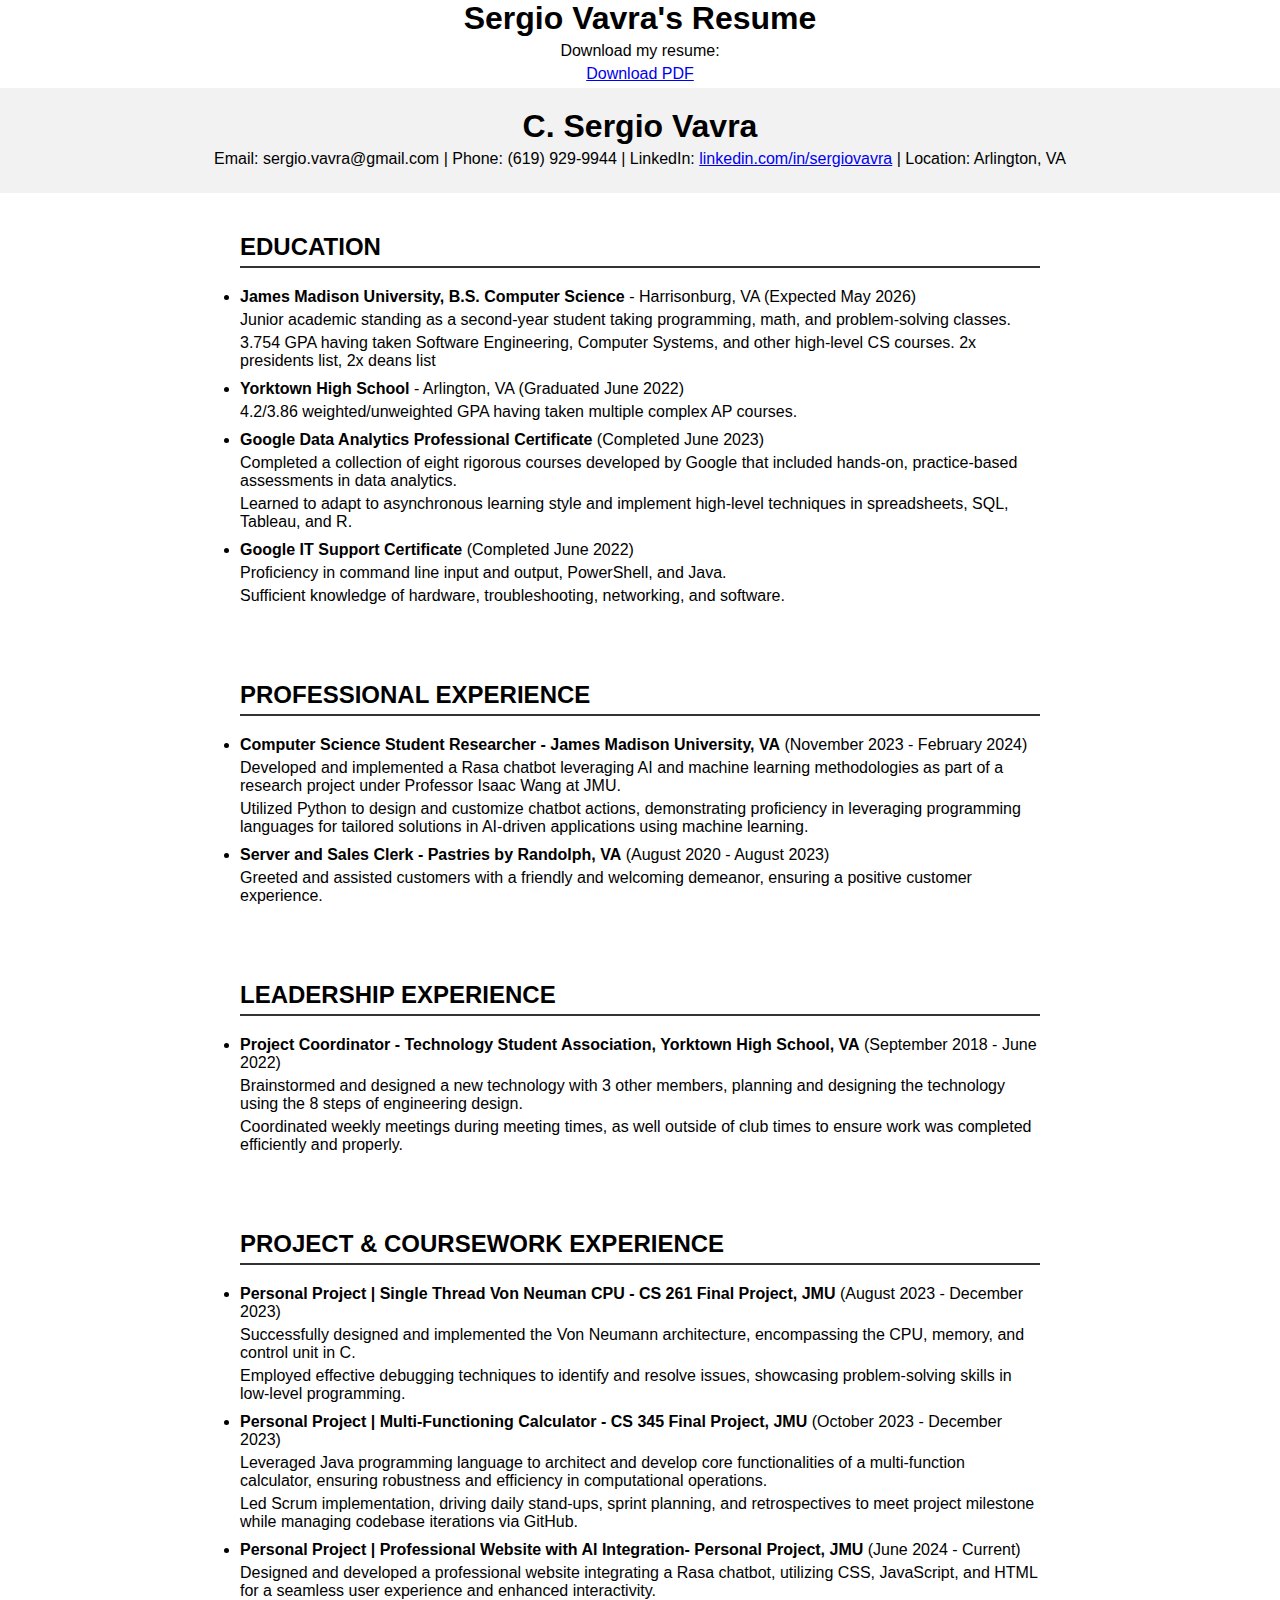
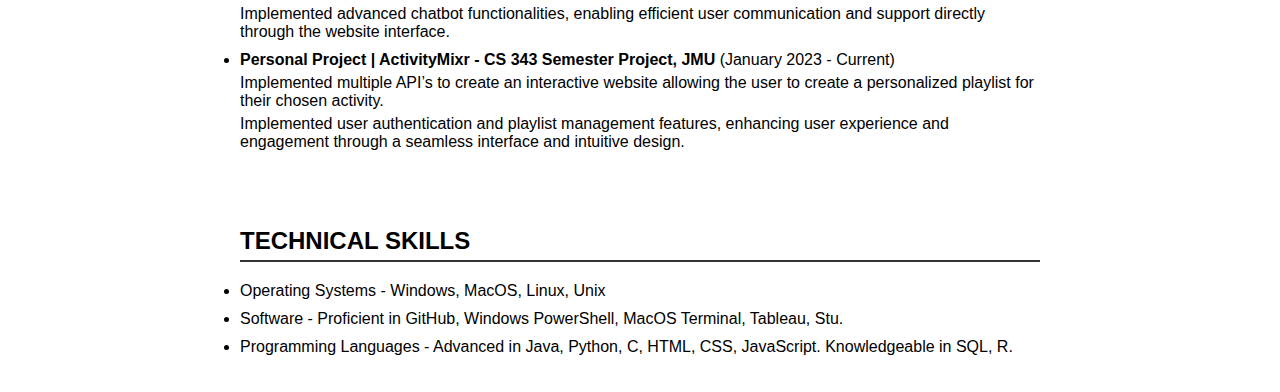
<file: resume.html>
<!DOCTYPE html>
<html lang="en">


<head>
  <meta charset="utf-8">
  <title>Sergio Vavra's Resume</title>
  <style>
    body {
      font-family: Arial, sans-serif;
      /* Choose an appropriate font-family */
      text-align: center;
      margin: 0;
      padding: 0;
    }

    header {
      background-color: #f2f2f2;
      /* Choose a background  */
      padding: 20px;
    }

    h1 {
      margin: 0;
    }

    p {
      margin: 5px 0;
    }

    section {
      text-align: left;
      max-width: 800px;
      margin: 0 auto;
      /* Center section content */
      padding: 20px;
    }

    section h2 {
      border-bottom: 2px solid #333;
      /* Add a line under section headings */
      padding-bottom: 5px;
      margin-bottom: 20px;
    }

    ul {
      padding: 0;
    }

    li {
      margin-bottom: 10px;
    }
  </style>
</head>

<body>
  <h1>Sergio Vavra's Resume</h1>
  <p>Download my resume:</p>
  <p><a href="img/Sergio C. Vavra Resume - June 2024.pdf" download>Download PDF</a></p>

  <header>
    <h1>C. Sergio Vavra</h1>
    <p>Email: sergio.vavra@gmail.com | Phone: (619) 929-9944 | LinkedIn: <a
        href="https://www.linkedin.com/in/sergiovavra">linkedin.com/in/sergiovavra</a> | Location: Arlington, VA</p>
  </header>

  <section id="education">
    <h2>EDUCATION</h2>
    <ul>
      <li>
        <strong>James Madison University, B.S. Computer Science</strong> - Harrisonburg, VA (Expected May 2026)
        <p>Junior academic standing as a second-year student taking programming, math, and problem-solving classes.</p>
        <p>3.754 GPA having taken Software Engineering, Computer Systems, and other high-level CS courses. 2x presidents
          list, 2x deans list</p>
      </li>
      <li>
        <strong>Yorktown High School</strong> - Arlington, VA (Graduated June 2022)
        <p>4.2/3.86 weighted/unweighted GPA having taken multiple complex AP courses.</p>
      </li>
      <li>
        <strong>Google Data Analytics Professional Certificate</strong> (Completed June 2023)
        <p>Completed a collection of eight rigorous courses developed by Google that included hands-on, practice-based
          assessments in data analytics.</p>
        <p>Learned to adapt to asynchronous learning style and implement high-level techniques in spreadsheets, SQL,
          Tableau, and R.</p>
      </li>
      <li>
        <strong>Google IT Support Certificate</strong> (Completed June 2022)
        <p>Proficiency in command line input and output, PowerShell, and Java.</p>
        <p>Sufficient knowledge of hardware, troubleshooting, networking, and software.</p>
      </li>
    </ul>
  </section>

  <section id="experience">
    <h2>PROFESSIONAL EXPERIENCE</h2>
    <ul>
      <li>
        <strong>Computer Science Student Researcher - James Madison University, VA</strong> (November 2023 - February
        2024)
        <p>Developed and implemented a Rasa chatbot leveraging AI and machine learning methodologies as part of a
          research project under Professor Isaac Wang at JMU.</p>
        <p>Utilized Python to design and customize chatbot actions, demonstrating proficiency in leveraging programming
          languages for tailored solutions in AI-driven applications using machine learning.</p>
      </li>
      <li>
        <strong>Server and Sales Clerk - Pastries by Randolph, VA</strong> (August 2020 - August 2023)
        <p>Greeted and assisted customers with a friendly and welcoming demeanor, ensuring a positive customer
          experience.</p>
      </li>
    </ul>
  </section>

  <section id="leadership">
    <h2>LEADERSHIP EXPERIENCE</h2>
    <ul>
      <li>
        <strong>Project Coordinator - Technology Student Association, Yorktown High School, VA</strong> (September 2018
        - June 2022)
        <p>Brainstormed and designed a new technology with 3 other members, planning and designing the technology using
          the 8 steps of engineering design.</p>
        <p>Coordinated weekly meetings during meeting times, as well outside of club times to ensure work was completed
          efficiently and properly.</p>
      </li>
    </ul>
  </section>

  <section id="projects">
    <h2>PROJECT &amp; COURSEWORK EXPERIENCE</h2>
    <ul>
      <li>
        <strong>Personal Project | Single Thread Von Neuman CPU - CS 261 Final Project, JMU</strong> (August 2023 -
        December 2023)
        <p>Successfully designed and implemented the Von Neumann architecture, encompassing the CPU, memory, and control
          unit in C.</p>
        <p>Employed effective debugging techniques to identify and resolve issues, showcasing problem-solving skills in
          low-level programming.</p>
      </li>
      <li>
        <strong>Personal Project | Multi-Functioning Calculator - CS 345 Final Project, JMU</strong> (October 2023 -
        December 2023)
        <p>Leveraged Java programming language to architect and develop core functionalities of a multi-function
          calculator, ensuring robustness and efficiency in computational operations.</p>
        <p>Led Scrum implementation, driving daily stand-ups, sprint planning, and retrospectives to meet project
          milestone while managing codebase iterations via GitHub.</p>
      </li>
      <li>
        <strong>Personal Project | Professional Website with AI Integration- Personal Project, JMU </strong> (June 2024
        - Current)
        <p>Designed and developed a professional website integrating a Rasa chatbot, utilizing CSS, JavaScript, and HTML
          for a seamless user experience and enhanced interactivity.</p>
        <p>Implemented advanced chatbot functionalities, enabling efficient user communication and support directly
          through the website interface.</p>
      </li>
      <li>
        <strong> Personal Project | ActivityMixr - CS 343 Semester Project, JMU </strong> (January 2023 - Current)
        <p>Implemented multiple API’s to create an interactive website allowing the user to create a personalized
          playlist for
          their chosen activity.</p>
        <p>Implemented user authentication and playlist management features, enhancing user experience and engagement
          through a seamless interface and intuitive design.</p>
      </li>
    </ul>
  </section>

  <section id="skills">
    <h2>TECHNICAL SKILLS</h2>
    <ul>
      <li>Operating Systems - Windows, MacOS, Linux, Unix</li>
      <li>Software - Proficient in GitHub, Windows PowerShell, MacOS Terminal, Tableau, Stu.</li>
      <li>Programming Languages - Advanced in Java, Python, C, HTML, CSS, JavaScript. Knowledgeable in SQL, R.</li>
    </ul>
  </section>

</body>

</html>
</file>
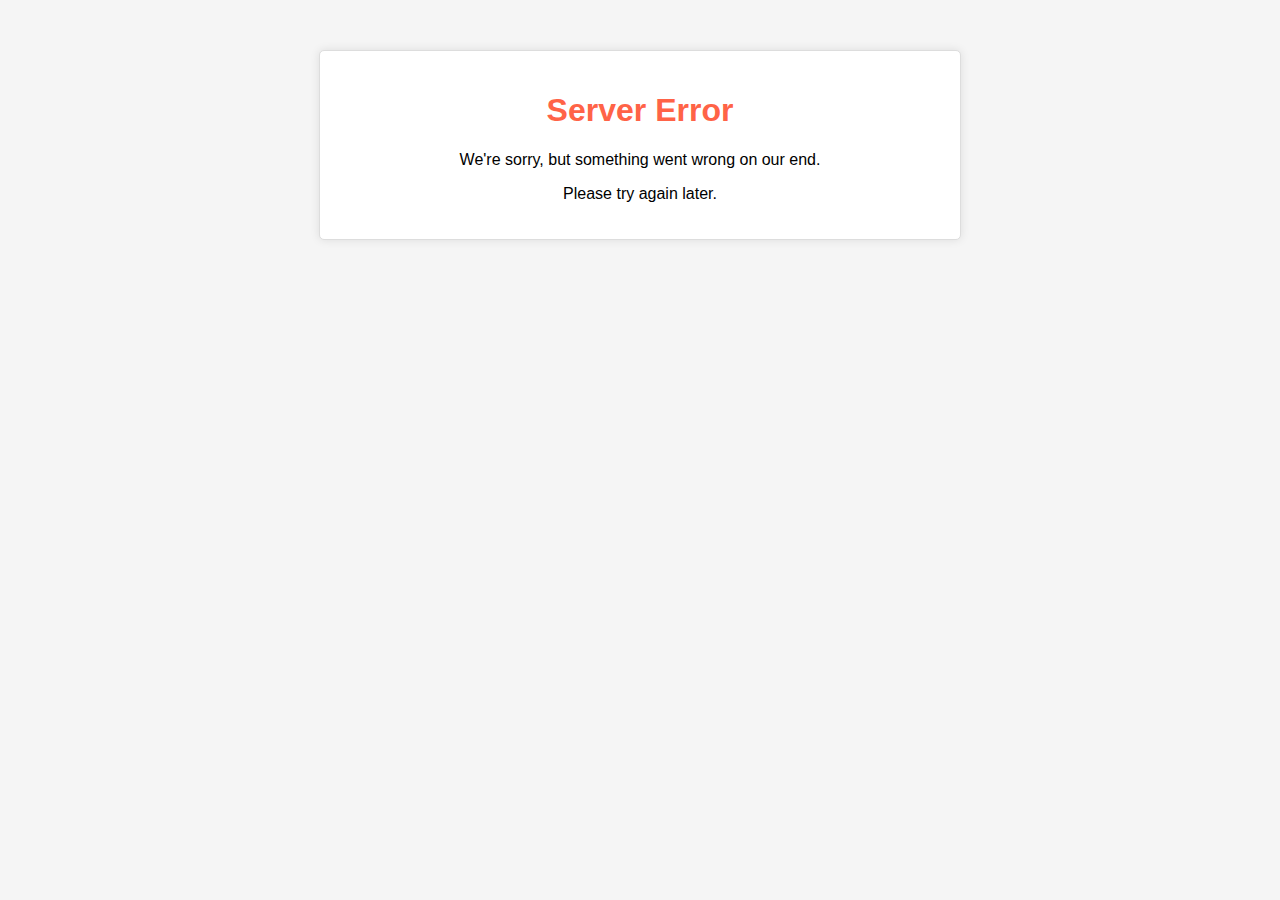
<file: website/50x.html>
<!DOCTYPE html>
<html lang="en">
<head>
    <meta charset="UTF-8">
    <title>Server Error</title>
    <style>
        body {
            font-family: Arial, sans-serif;
            background-color: #f5f5f5;
            text-align: center;
            margin-top: 50px;
        }

        .error-container {
            max-width: 600px;
            margin: 0 auto;
            padding: 20px;
            background-color: #fff;
            border: 1px solid #ddd;
            border-radius: 5px;
            box-shadow: 0 0 10px rgba(0, 0, 0, 0.1);
        }

        h1 {
            color: #ff6347;
        }
    </style>
</head>
<body>
<div class="error-container">
    <h1>Server Error</h1>
    <p>We're sorry, but something went wrong on our end.</p>
    <p>Please try again later.</p>
</div>
</body>
</html>
</file>
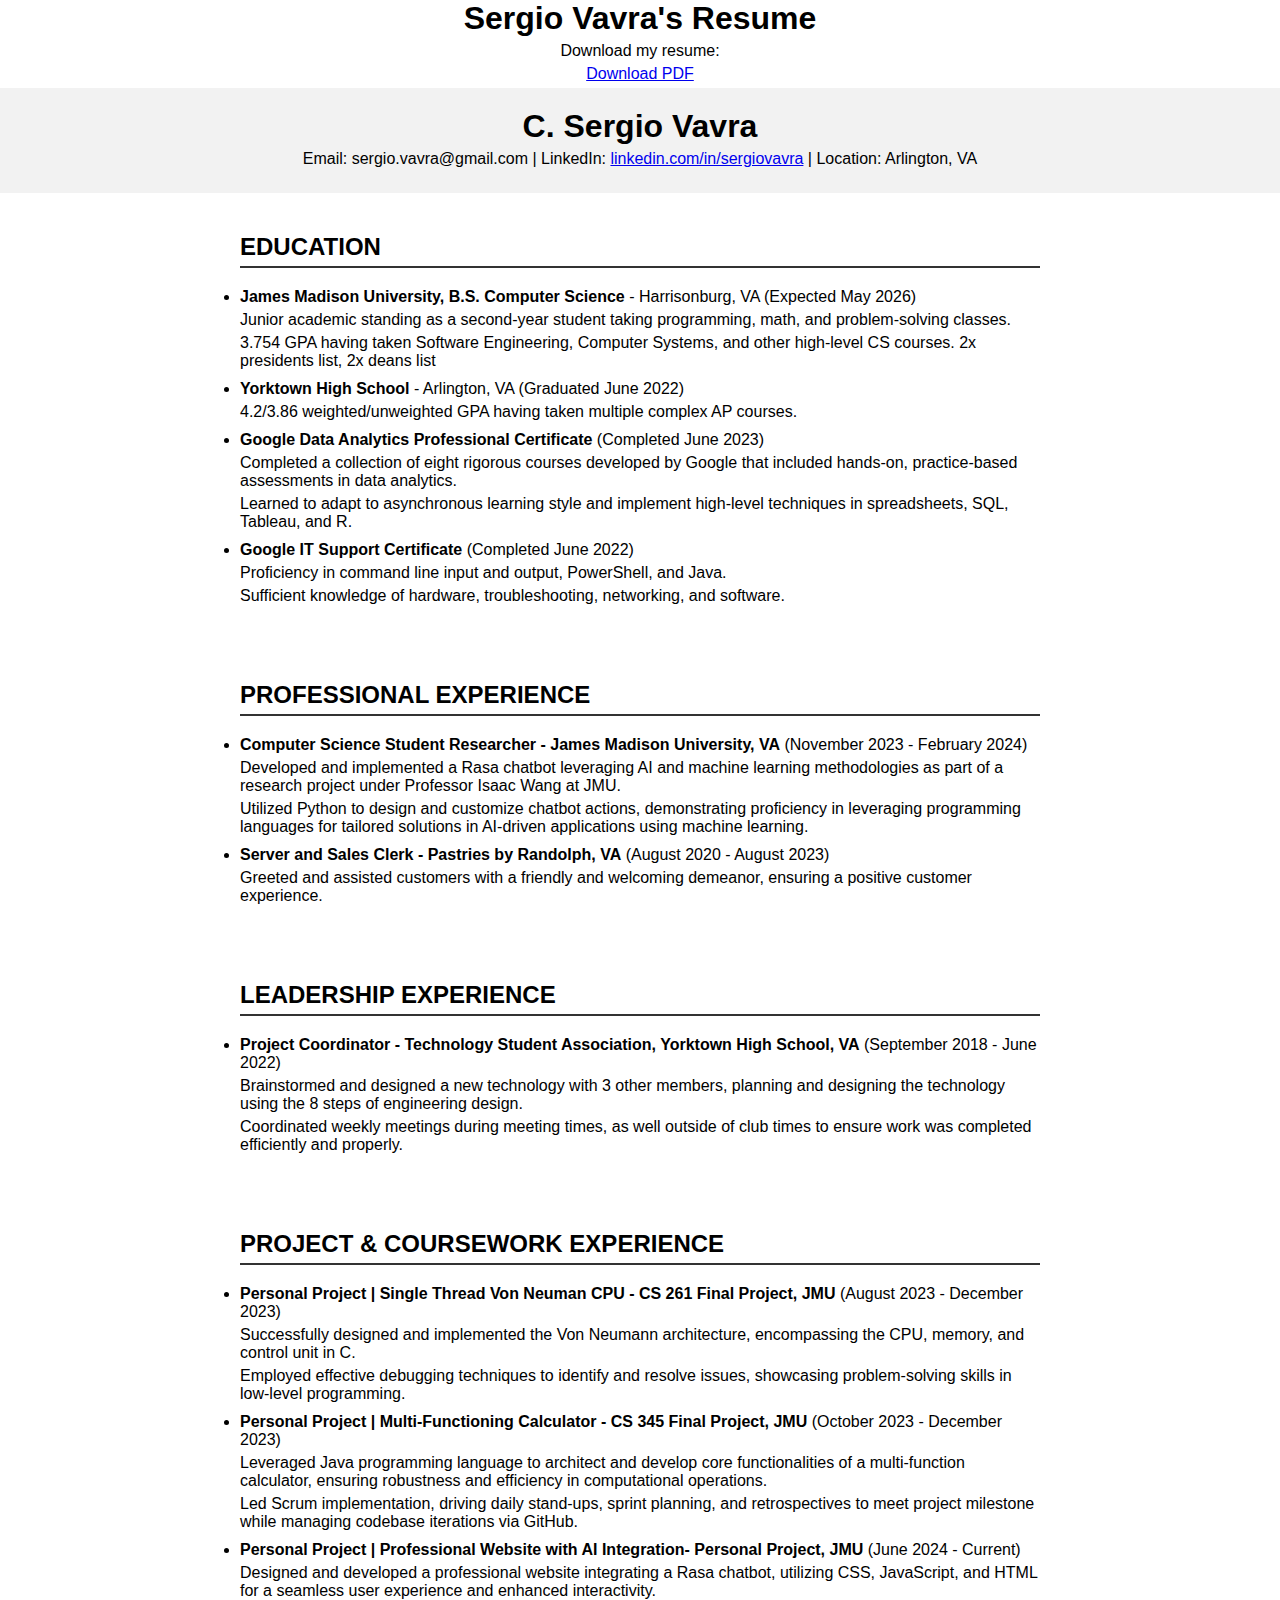
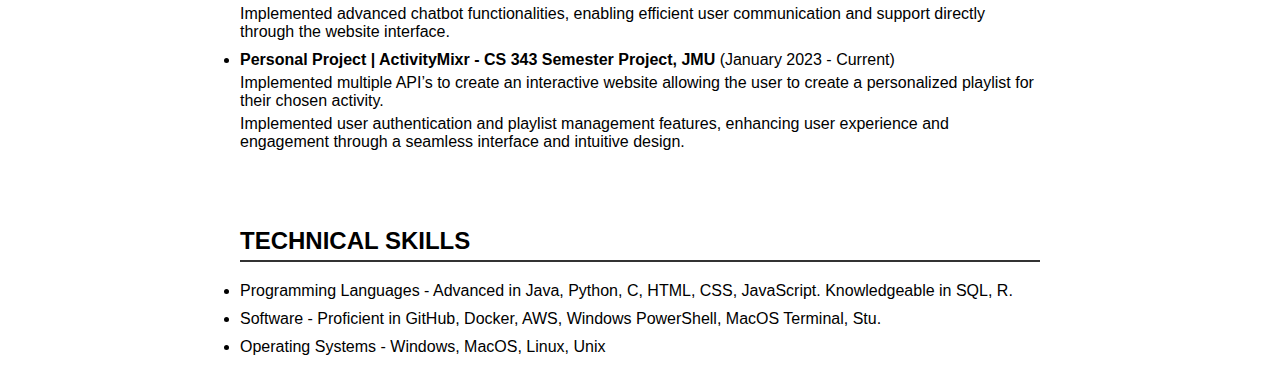
<file: website/resume.html>
<!DOCTYPE html>
<html lang="en">


<head>
  <meta charset="utf-8">
  <title>Sergio Vavra's Resume</title>
  <style>
    body {
      font-family: Arial, sans-serif;
      /* Choose an appropriate font-family */
      text-align: center;
      margin: 0;
      padding: 0;
    }

    header {
      background-color: #f2f2f2;
      /* Choose a background  */
      padding: 20px;
    }

    h1 {
      margin: 0;
    }

    p {
      margin: 5px 0;
    }

    section {
      text-align: left;
      max-width: 800px;
      margin: 0 auto;
      /* Center section content */
      padding: 20px;
    }

    section h2 {
      border-bottom: 2px solid #333;
      /* Add a line under section headings */
      padding-bottom: 5px;
      margin-bottom: 20px;
    }

    ul {
      padding: 0;
    }

    li {
      margin-bottom: 10px;
    }
  </style>
</head>

<body>
  <h1>Sergio Vavra's Resume</h1>
  <p>Download my resume:</p>
  <p><a href="img/Sergio C. Vavra Resume - June 2024.pdf" download>Download PDF</a></p>

  <header>
    <h1>C. Sergio Vavra</h1>
    <p>Email: sergio.vavra@gmail.com | LinkedIn: <a
        href="https://www.linkedin.com/in/sergiovavra">linkedin.com/in/sergiovavra</a> | Location: Arlington, VA</p>
  </header>

  <section id="education">
    <h2>EDUCATION</h2>
    <ul>
      <li>
        <strong>James Madison University, B.S. Computer Science</strong> - Harrisonburg, VA (Expected May 2026)
        <p>Junior academic standing as a second-year student taking programming, math, and problem-solving classes.</p>
        <p>3.754 GPA having taken Software Engineering, Computer Systems, and other high-level CS courses. 2x presidents
          list, 2x deans list</p>
      </li>
      <li>
        <strong>Yorktown High School</strong> - Arlington, VA (Graduated June 2022)
        <p>4.2/3.86 weighted/unweighted GPA having taken multiple complex AP courses.</p>
      </li>
      <li>
        <strong>Google Data Analytics Professional Certificate</strong> (Completed June 2023)
        <p>Completed a collection of eight rigorous courses developed by Google that included hands-on, practice-based
          assessments in data analytics.</p>
        <p>Learned to adapt to asynchronous learning style and implement high-level techniques in spreadsheets, SQL,
          Tableau, and R.</p>
      </li>
      <li>
        <strong>Google IT Support Certificate</strong> (Completed June 2022)
        <p>Proficiency in command line input and output, PowerShell, and Java.</p>
        <p>Sufficient knowledge of hardware, troubleshooting, networking, and software.</p>
      </li>
    </ul>
  </section>

  <section id="experience">
    <h2>PROFESSIONAL EXPERIENCE</h2>
    <ul>
      <li>
        <strong>Computer Science Student Researcher - James Madison University, VA</strong> (November 2023 - February
        2024)
        <p>Developed and implemented a Rasa chatbot leveraging AI and machine learning methodologies as part of a
          research project under Professor Isaac Wang at JMU.</p>
        <p>Utilized Python to design and customize chatbot actions, demonstrating proficiency in leveraging programming
          languages for tailored solutions in AI-driven applications using machine learning.</p>
      </li>
      <li>
        <strong>Server and Sales Clerk - Pastries by Randolph, VA</strong> (August 2020 - August 2023)
        <p>Greeted and assisted customers with a friendly and welcoming demeanor, ensuring a positive customer
          experience.</p>
      </li>
    </ul>
  </section>

  <section id="leadership">
    <h2>LEADERSHIP EXPERIENCE</h2>
    <ul>
      <li>
        <strong>Project Coordinator - Technology Student Association, Yorktown High School, VA</strong> (September 2018
        - June 2022)
        <p>Brainstormed and designed a new technology with 3 other members, planning and designing the technology using
          the 8 steps of engineering design.</p>
        <p>Coordinated weekly meetings during meeting times, as well outside of club times to ensure work was completed
          efficiently and properly.</p>
      </li>
    </ul>
  </section>

  <section id="projects">
    <h2>PROJECT &amp; COURSEWORK EXPERIENCE</h2>
    <ul>
      <li>
        <strong>Personal Project | Single Thread Von Neuman CPU - CS 261 Final Project, JMU</strong> (August 2023 -
        December 2023)
        <p>Successfully designed and implemented the Von Neumann architecture, encompassing the CPU, memory, and control
          unit in C.</p>
        <p>Employed effective debugging techniques to identify and resolve issues, showcasing problem-solving skills in
          low-level programming.</p>
      </li>
      <li>
        <strong>Personal Project | Multi-Functioning Calculator - CS 345 Final Project, JMU</strong> (October 2023 -
        December 2023)
        <p>Leveraged Java programming language to architect and develop core functionalities of a multi-function
          calculator, ensuring robustness and efficiency in computational operations.</p>
        <p>Led Scrum implementation, driving daily stand-ups, sprint planning, and retrospectives to meet project
          milestone while managing codebase iterations via GitHub.</p>
      </li>
      <li>
        <strong>Personal Project | Professional Website with AI Integration- Personal Project, JMU </strong> (June 2024
        - Current)
        <p>Designed and developed a professional website integrating a Rasa chatbot, utilizing CSS, JavaScript, and HTML
          for a seamless user experience and enhanced interactivity.</p>
        <p>Implemented advanced chatbot functionalities, enabling efficient user communication and support directly
          through the website interface.</p>
      </li>
      <li>
        <strong> Personal Project | ActivityMixr - CS 343 Semester Project, JMU </strong> (January 2023 - Current)
        <p>Implemented multiple API’s to create an interactive website allowing the user to create a personalized
          playlist for their chosen activity.</p>
        <p>Implemented user authentication and playlist management features, enhancing user experience and engagement
          through a seamless interface and intuitive design.</p>
      </li>
    </ul>
  </section>

  <section id="skills">
    <h2>TECHNICAL SKILLS</h2>
    <ul>
      <li>Programming Languages - Advanced in Java, Python, C, HTML, CSS, JavaScript. Knowledgeable in SQL, R.</li>
      <li>Software - Proficient in GitHub, Docker, AWS, Windows PowerShell, MacOS Terminal, Stu.</li>
      <li>Operating Systems - Windows, MacOS, Linux, Unix</li>
    </ul>
  </section>
</body>

</html>
</file>
<file: website/css/style.css>
/*
 * Author 	: HIMANSHU GUPTA 
 * Email 		: himanshucse2012@gmail.com
 * Website	:	http://www.indioweb.in/portfolio
 */

@import url(http://fonts.googleapis.com/css?family=Open+Sans:400italic,400,300,600);

/*
 * Basic CSS starts 
 */

#webchat {
	width: 100%;
	height: 400px;
	border: 1px solid #ccc;
	border-radius: 5px;
	box-shadow: 0 0 10px rgba(0, 0, 0, 0.1);
	overflow-y: scroll;
}

/* Customizing chatbot messages */
.from-user .message-content {
	background-color: #f0f0f0;
	border-radius: 10px;
	padding: 8px;
	margin: 5px;
}

.from-bot .message-content {
	background-color: #e0e0e0;
	border-radius: 10px;
	padding: 8px;
	margin: 5px;
}

body {
	font-family: 'Open Sans', Sans Sarif;
	color: #787878;
	-webkit-font-smoothing: antialiased;
}

h1,
h2,
h3,
h4,
h5,
h6 {
	font-family: 'Open Sans', Sans Sarif;
	font-weight: 600;
}

p {
	margin: 0;
	padding: 0;
	line-height: 24px;
	font-size: 14px;
}

a {
	text-decoration: none;
}

a:hover {
	text-decoration: none;
}

a:hover,
a:active,
a:focus {
	outline: 0 !important;
}

hr {}

:focus {
	outline: none;
}

::-moz-focus-inner {
	border: 0;
}

.color {
	background: #32c8de;
}

.color-hover {
	background: #2bbdd2;
}

/* 
 * Basic CSS ends 
 */

.banner {
	border-top: 8px solid #32c8de;
	background: #fff url('../img/JMU.png') repeat-x center center;
}

.banner .container {
	max-width: 800px;
}

.banner .banner-content {
	padding: 150px 0;
}

.banner .banner-content .banner-name {
	font-weight: 1000;
}


.banner .banner-content p {
	margin-top: 10px;
	margin-bottom: 15px;
	font-size: 20px;
	text-transform: capitalize;
	letter-spacing: 0.1em;
	color: #fff;
}

.banner .banner-content .btn {
	border-radius: 3px;
}

.feature {
	padding-top: 60px;
	padding-bottom: 100px;
}

.feature .feature-item {
	max-width: 360px;
	margin: 0 auto;
	margin-top: 40px;
	text-align: center;
}

.feature .feature-item i {
	display: block;
	width: 90px;
	height: 90px;
	line-height: 89px;
	margin: 0 auto;
	font-size: 40px;
	color: #32c8de;
	margin-bottom: 30px;
	border: 1px solid #2bbdd2;
	border-radius: 50%;
	-webkit-transition: all 0.3s linear;
	-moz-transition: all 0.3s linear;
	-ms-transition: all 0.3s linear;
	-o-transition: all 0.3s linear;
	transition: all 0.3s linear;
}

.feature .feature-item:hover i {
	background: #32c8de;
	color: #fff;
}

.feature .feature-item h4 {
	margin-top: 0;
	margin-bottom: 20px;
	font-size: 22px;
}

.feature .feature-item p {
	line-height: 25px;
	letter-spacing: 0.035em;
}

.subscribe {
	padding: 100px 0;
	background: #eee;
}

.subscribe .sub-message h3 {
	margin-top: 0;
	font-size: 25px;
}

.subscribe .sub-message p {
	line-height: 25px;
	letter-spacing: 0.025em;
}

.subscribe .sub-message form {
	margin-top: 20px;
}

.subscribe .sub-message form .form-control {
	box-shadow: none;
	border-top-left-radius: 3px;
	border-bottom-left-radius: 3px;
}

.subscribe .sub-message form .btn {
	border-top-right-radius: 3px;
	border-bottom-right-radius: 3px;
}

.subscribe .embed-responsive {
	background: #fff;
}

.footer-above {
	padding: 100px 0;
	text-align: center;
}

.footer-above .post {
	max-width: 750px;
	margin: 0 auto;
	font-size: 16px;
	font-style: italic;
}

.footer-above h4 {
	margin-top: 30px;
	margin-bottom: 30px;
	font-size: 25px;
}

.footer-above .social a {
	display: inline-block;
	width: 35px;
	height: 35px;
	line-height: 35px;
	margin: 3px 1px;
	font-size: 14px;
	background: #d5d5d5;
	color: #fff;
	border-radius: 50%;
	-webkit-transition: background 1s linear;
	-moz-transition: background 1s linear;
	-ms-transition: background 1s linear;
	-o-transition: background 1s linear;
	transition: background 1s linear;
}

.footer-above .social a:hover {
	background: #32c8de;
}

footer {
	padding: 15px;
	background: #eee;
	text-align: center;
}

footer .nav-link {
	margin-bottom: 10px;
	color: #999;
}

/*
 * Responsive CSS 
 */

/*
 * Mobile phones 
 */
@media (max-width: 480px) {}

/*
 * Tablets 
 */
@media (max-width: 767px) {
	.banner .banner-content {
		text-align: center;
	}

	.banner .banner-content img {
		max-width: 180px;
		margin: 0 auto;
	}

	.subscribe .sub-content {
		max-width: 360px;
		margin: 0 auto;
	}

	.subscribe .sub-message form {
		margin-bottom: 25px;
	}
}

/*
 * Desktop 
 */
@media (max-width: 991px) {}

.notification-banner {
	background-color: #f44336;
	color: white;
	text-align: center;
	padding: 10px;
	position: relative;
	width: 100%;
	top: 0;
	left: 0;
	z-index: 1000;
	height: 100px;
	font-size: 40px;
}

.notification-banner p {
	margin: 0;
	display: inline-block;
}

.close-btn {
	margin-left: 15px;
	color: white;
	font-weight: bold;
	cursor: pointer;
	display: inline-block;
	font-size: 25px;
	line-height: 20px;
	vertical-align: middle;
}

.close-btn:hover {
	color: #aaa;
}

#chatbot-widget {
	position: fixed;
	bottom: 20px;
	right: 20px;
	z-index: 1000;
}

#chatbot-widget button {
	background-color: #007bff;
	color: white;
	border: none;
	padding: 10px 20px;
	border-radius: 5px;
	cursor: pointer;
}

#chatbot-widget button:hover {
	background-color: #0056b3;
}
</file>
